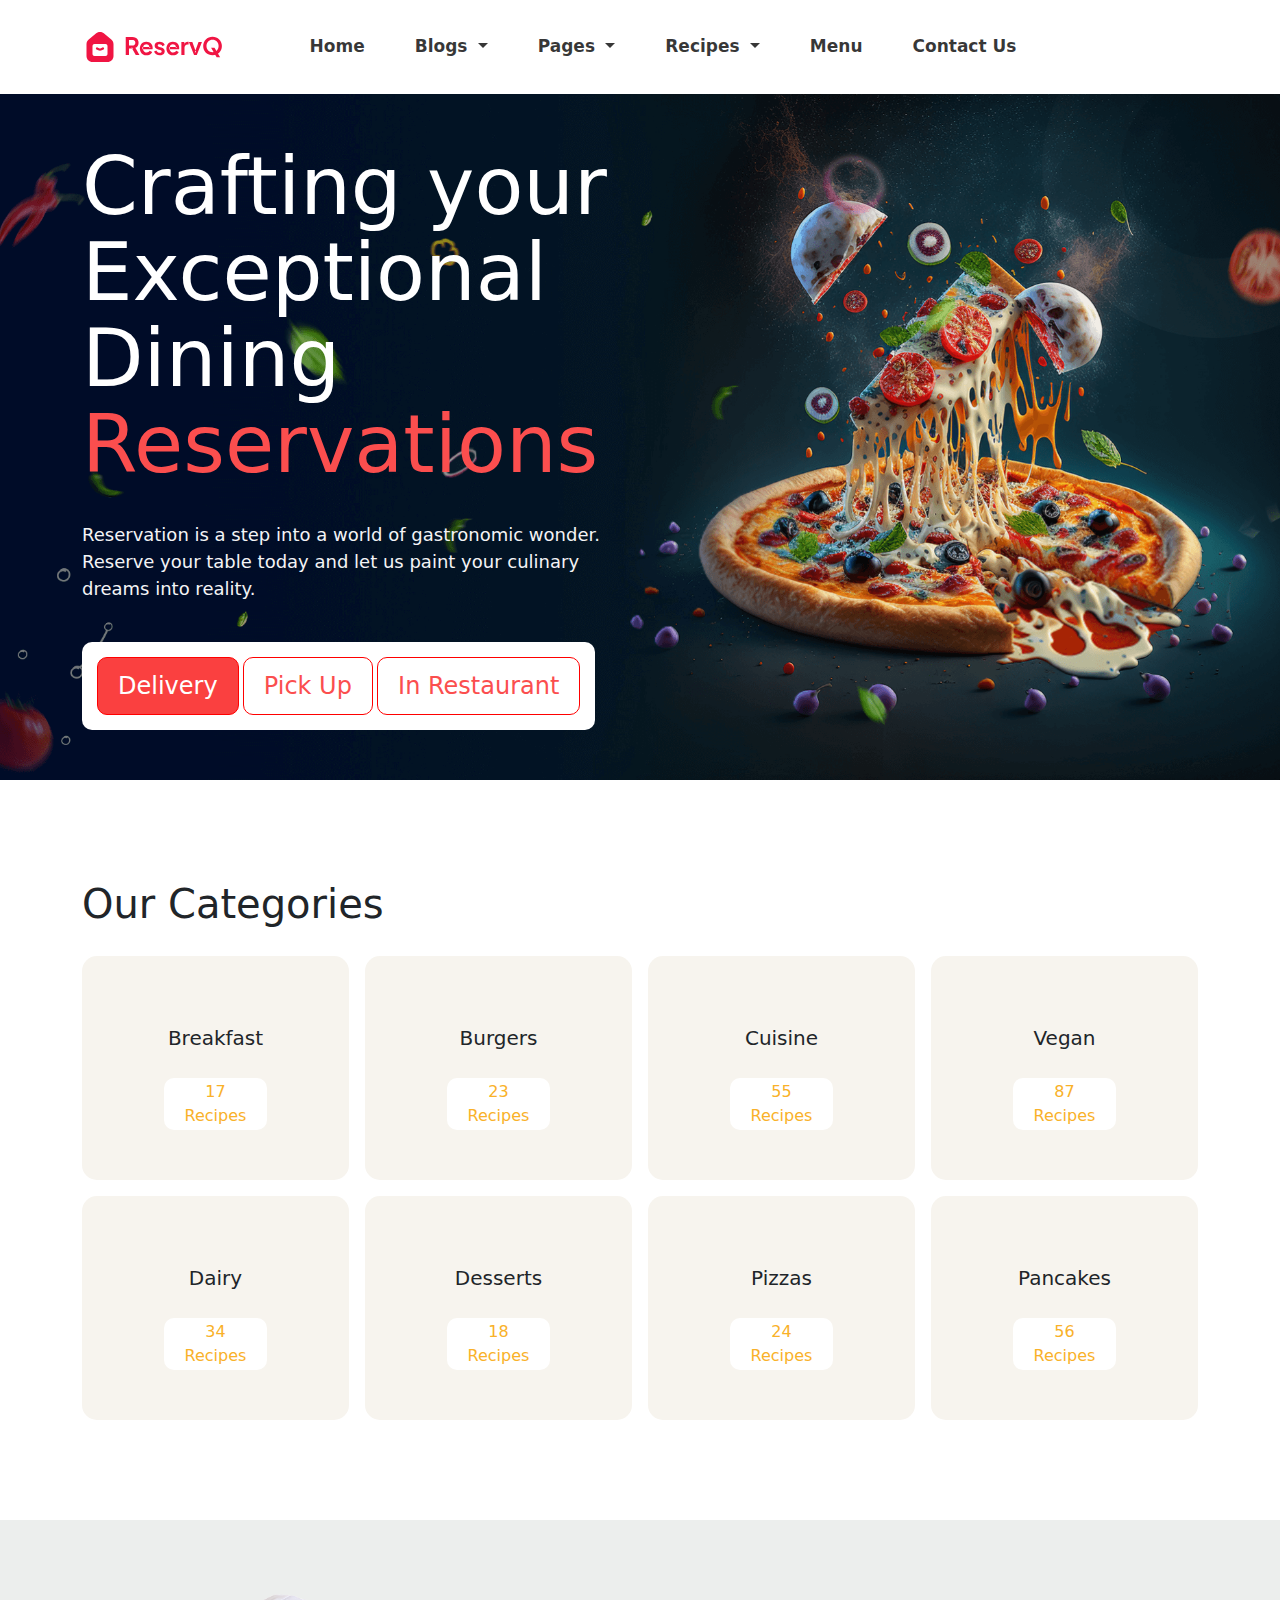
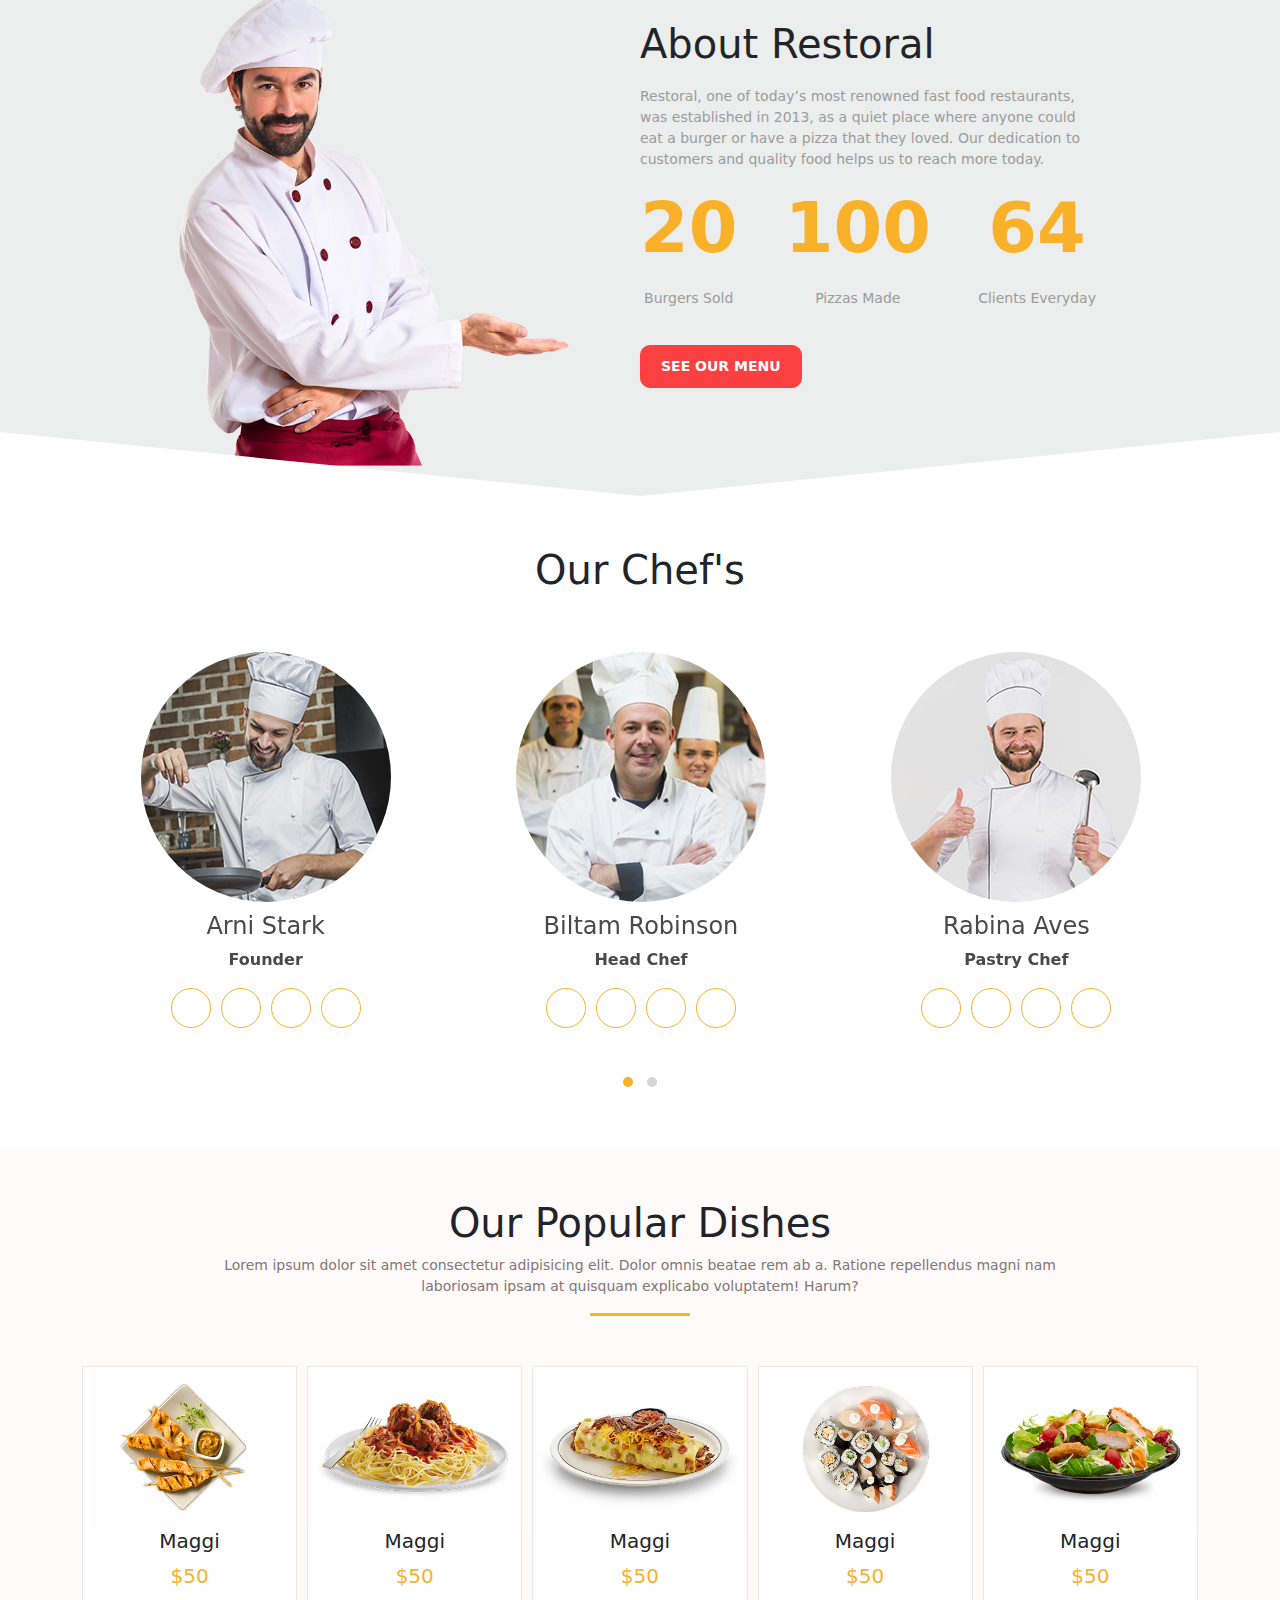
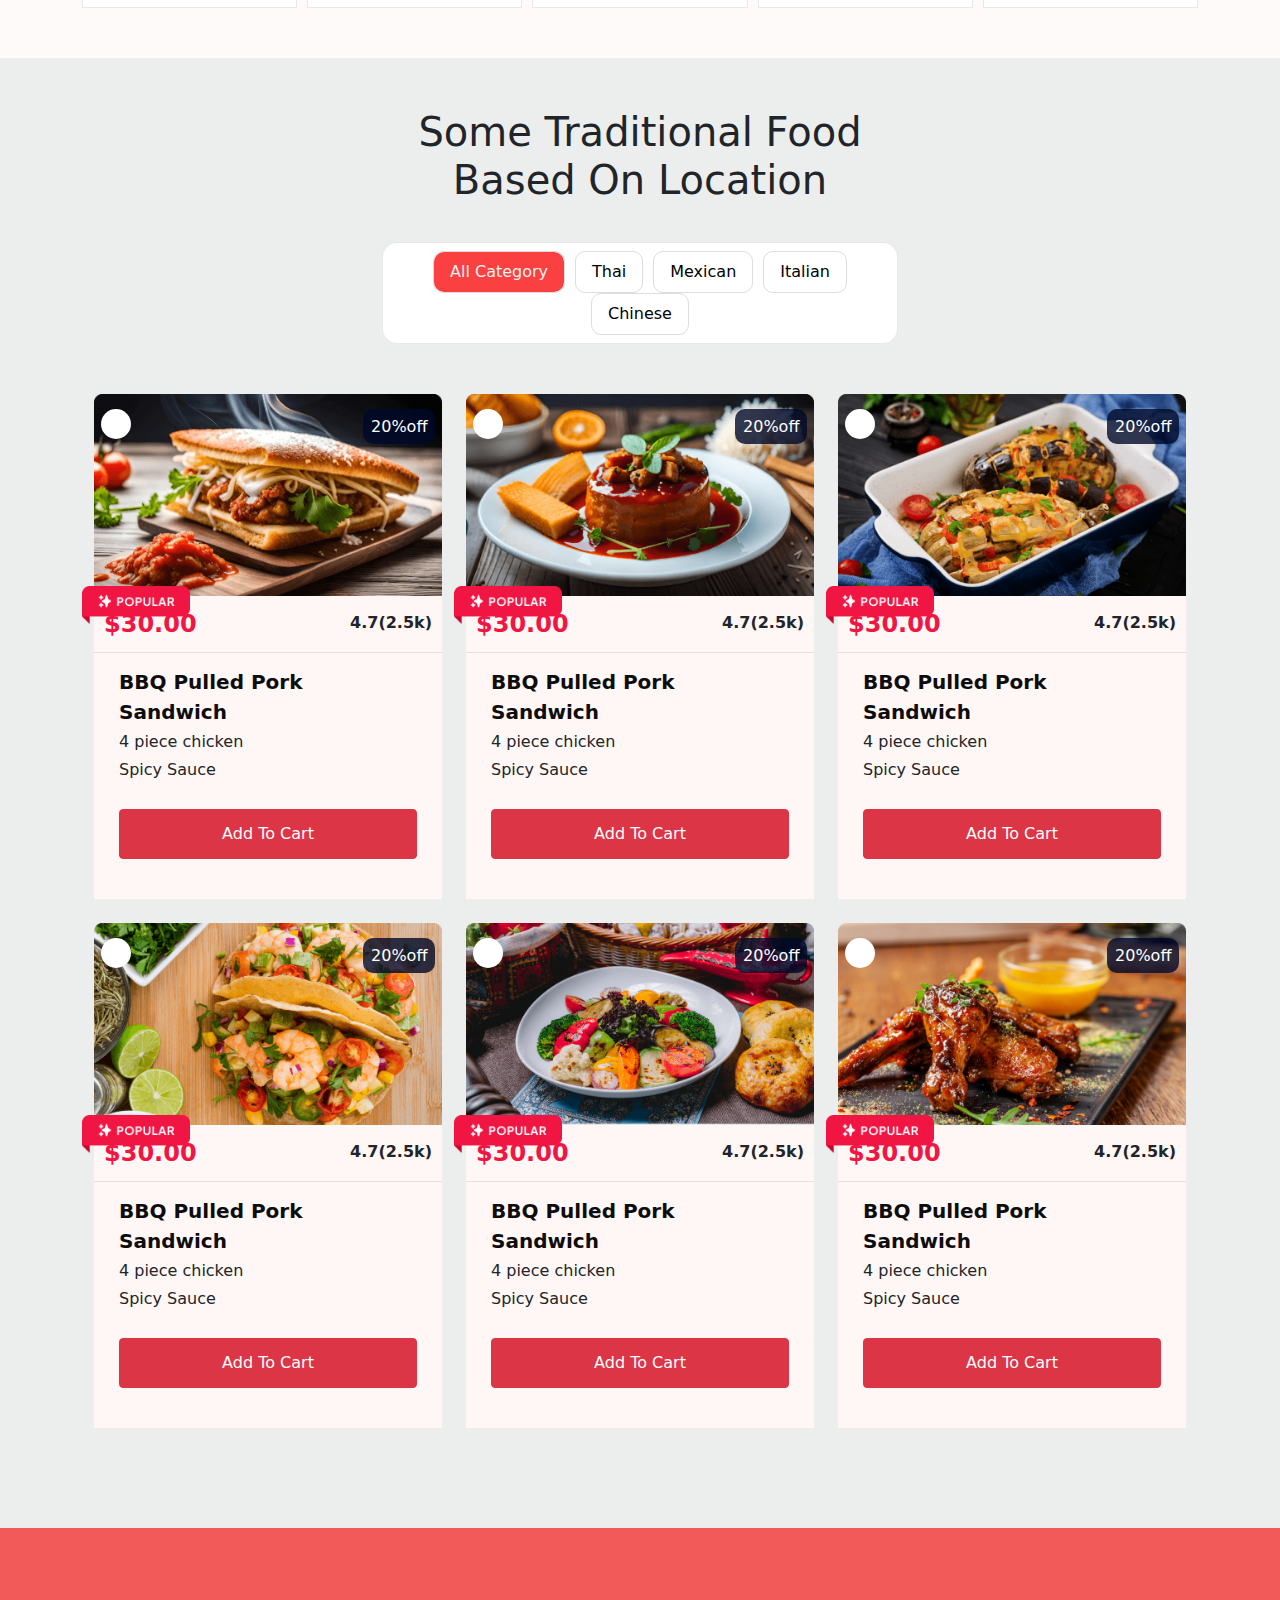
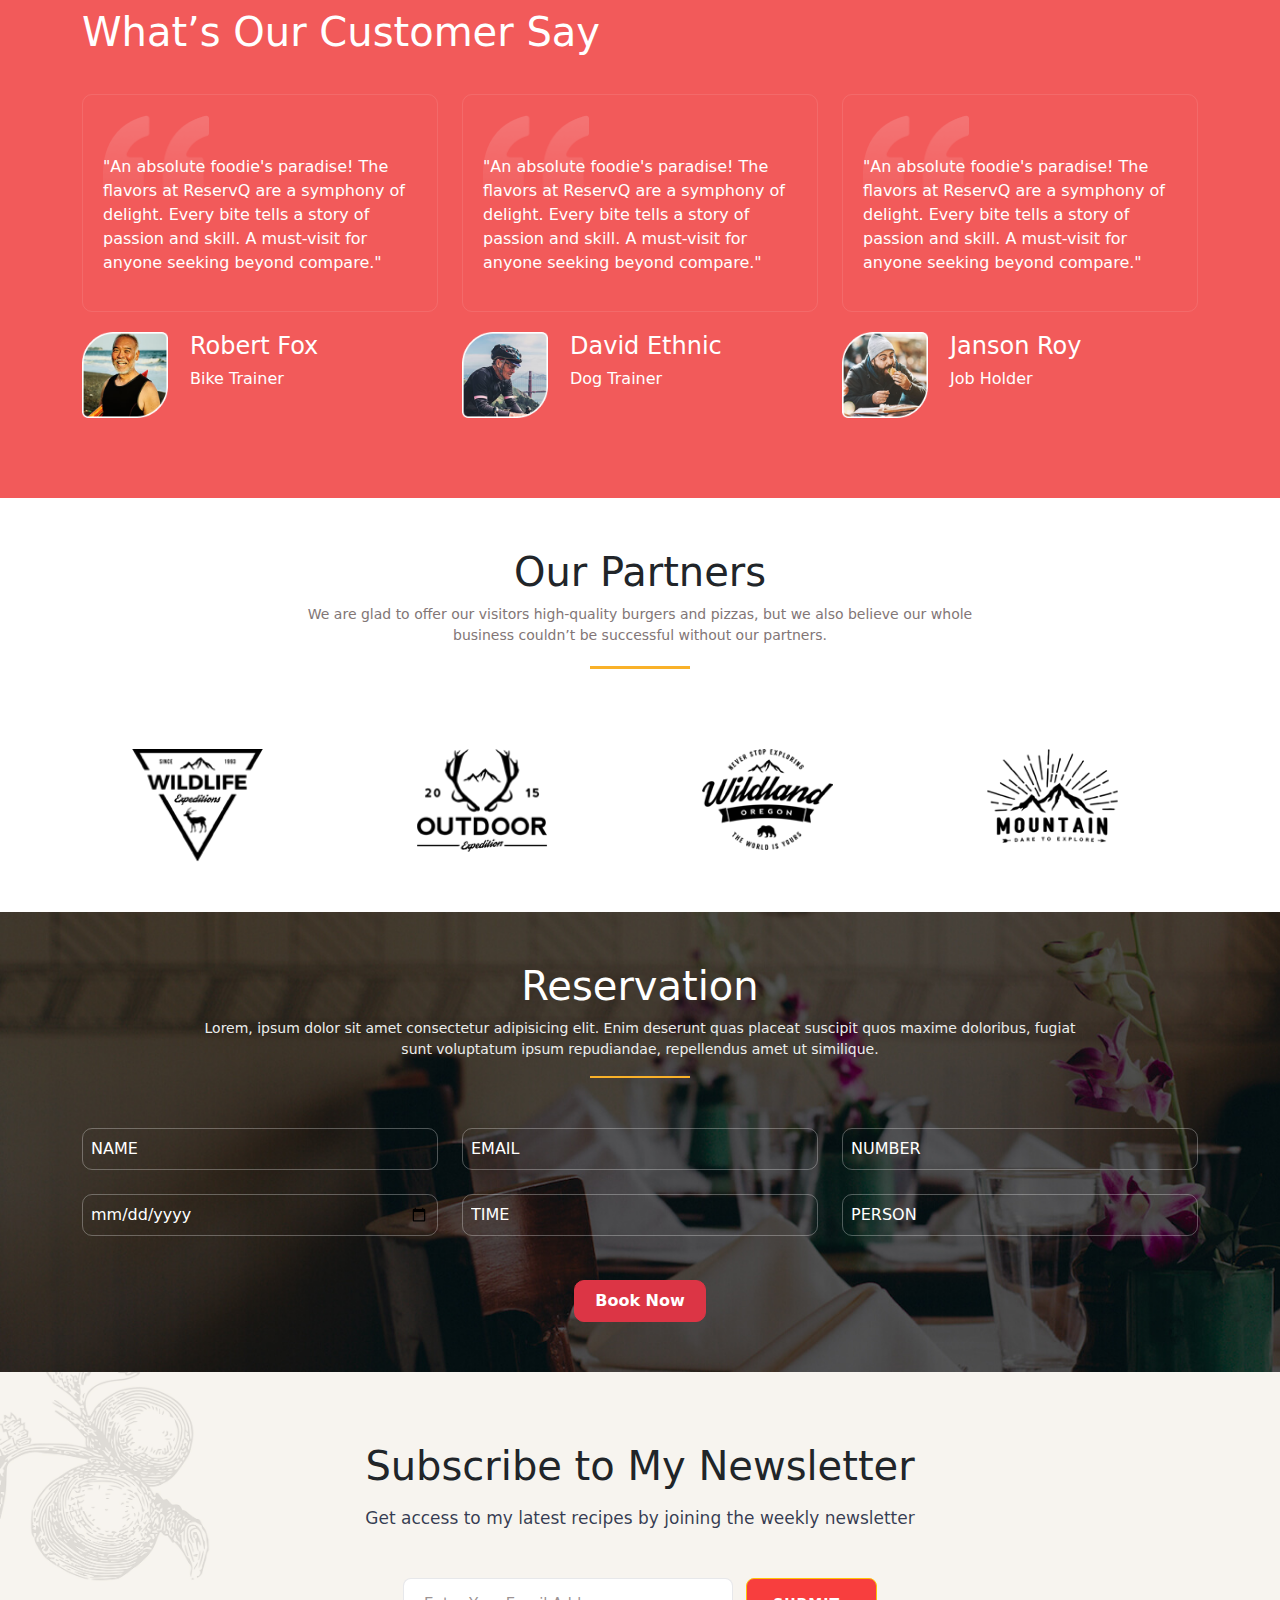
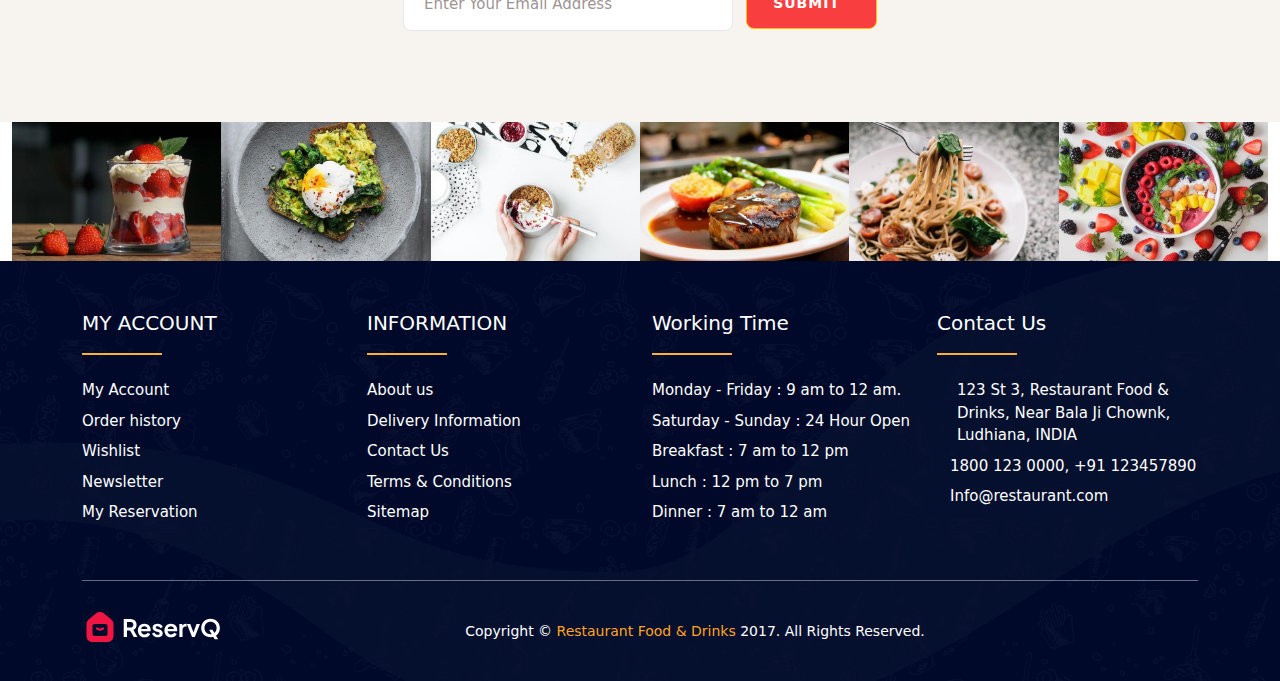
<file: index.html>
<!DOCTYPE html>
<html lang="en">

<head>
    <meta charset="UTF-8">
    <meta name="viewport" content="width=device-width, initial-scale=1.0">
    <title>Food</title>
    <link rel="stylesheet" href="/includes/css/bootstrap.min.css">
    <link rel="stylesheet" href="includes/css/owl.carousel.min.css">
    <link rel="stylesheet" href="/includes/css/owl.theme.green.min.css">
    <link rel="stylesheet" href="/includes/css/style.css">
    <link rel="stylesheet" href="/includes/css/media.css">
    <link rel="stylesheet" href="https://cdnjs.cloudflare.com/ajax/libs/font-awesome/6.6.0/css/all.min.css"
        integrity="sha512-Kc323vGBEqzTmouAECnVceyQqyqdsSiqLQISBL29aUW4U/M7pSPA/gEUZQqv1cwx4OnYxTxve5UMg5GT6L4JJg=="
        crossorigin="anonymous" referrerpolicy="no-referrer" />
    <link rel="stylesheet" href="https://cdn.jsdelivr.net/npm/bootstrap-icons@1.11.3/font/bootstrap-icons.min.css">
</head>

<body>
    <section class="header d-lg-block d-md-none d-none">
        <nav class="navbar navbar-expand-lg navbar-light">
            <div class="container">
                <a class="navbar-brand" href="#"><img src="/includes/images/footer-logo-svg.png"></a>
                <button class="navbar-toggler" type="button" data-bs-toggle="collapse"
                    data-bs-target="#navbarSupportedContent" aria-controls="navbarSupportedContent"
                    aria-expanded="false" aria-label="Toggle navigation">
                    <span class="navbar-toggler-icon"></span>
                </button>
                <div class="collapse navbar-collapse" id="navbarSupportedContent">
                    <ul class="navbar-nav ms-auto me-auto mb-2 mb-lg-0  navigation li">
                        <li class="nav-item hovred dropdown">
                            <a class="nav-link" href="/index.html" id="navbarDropdown" role="button" data-bs-toggle=""
                                aria-expanded="false">
                                Home
                            </a>
                          
                        </li>
                        <li class="nav-item hovred dropdown">
                            <a class="nav-link dropdown-toggle" href="#" id="navbarDropdown" role="button"
                                data-bs-toggle="dropdown" aria-expanded="false">
                                Blogs
                            </a>
                            <ul class="dropdown-menu" id="header-dropdown" aria-labelledby="navbarDropdown">
                                <li class="botred"><a class="dropdown-item" href="/Blog/blog.html">Blog</a></li>
                                <li class="botred bodlast"><a class="dropdown-item" href="/blog_detail/blog_detail.html">Blog
                                        Details</a></li>
                            </ul>
                        </li>

                        <li class="nav-item hovred dropdown">
                            <a class="nav-link dropdown-toggle" href="#" id="navbarDropdown" role="button"
                                data-bs-toggle="dropdown" aria-expanded="false">
                                Pages
                            </a>
                            <ul class="dropdown-menu" id="header-dropdown" aria-labelledby="navbarDropdown">
                                <li class="botred"><a class="dropdown-item" href="/about_us/about.html">About Us</a>
                                </li>
                                <li class="botred"><a class="dropdown-item" href="/contact_us/contact.html">Contact
                                        Us</a></li>
                                <li>
                                <li class="botred"><a class="dropdown-item" href="/gallery/gallery.html">Gallery</a>
                                </li>
                                <li class="botred"><a class="dropdown-item" href="/Blog/blog.html">Blog</a></li>
                                <li class="botred bodlast"><a class="dropdown-item" href="/blog_detail/blog_detail.html">Blog Details</a></li>
                            </ul>
                        </li>
                        <li class="nav-item hovred dropdown">
                            <a class="nav-link dropdown-toggle" href="#" id="navbarDropdown" role="button"
                                data-bs-toggle="dropdown" aria-expanded="false">
                                Recipes
                            </a>
                            <ul class="dropdown-menu head-menu" aria-labelledby="navbarDropdown">
                                <div class="row gy-4">
                                    <div class="col-lg-4">
                                        <li><a class="dropdown-item" href="#"><img
                                                    src="/includes/images/header-menu-food-01.png"></a></li>
                                    </div>
                                    <div class="col-lg-4">
                                        <li><a class="dropdown-item" href="#"><img
                                                    src="/includes/images/header-menu-food-02.png"></a></li>
                                    </div>
                                    <div class="col-lg-4">
                                        <li><a class="dropdown-item" href="#"><img
                                                    src="/includes/images/header-menu-food-03.png"></a></li>
                                    </div>
                                    <div class="col-lg-4">
                                        <li><a class="dropdown-item" href="#"><img
                                                    src="/includes/images/header-menu-food-04.png"></a></li>
                                    </div>
                                    <div class="col-lg-4">
                                        <li><a class="dropdown-item" href="#"><img
                                                    src="/includes/images/header-menu-food-05.png"></a></li>
                                    </div>
                                    <div class="col-lg-4">
                                        <li><a class="dropdown-item" href="#"><img
                                                    src="/includes/images/header-menu-food-06.png"></a></li>
                                    </div>
                                </div>
                            </ul>
                        </li>
                        <li class="nav-item hovred dropdown">
                            <a class="nav-link" href="menu/menu.html" id="navbarDropdown" role="button" data-bs-toggle=""
                                aria-expanded="false">
                               Menu
                            </a>
                          
                        </li>
                        <li class="nav-item hovred dropdown">
                            <a class="nav-link" href="/contact_us/contact.html" id="navbarDropdown" role="button" data-bs-toggle=""
                                aria-expanded="false">
                                Contact Us
                            </a>
                          
                        </li>
                    </ul>
                    <div class="icons">
                        <div class="h-icon">
                            <a href="#" id="cart"><i class="fa-solid fa-cart-shopping"></i></a>
                        </div>
                        <div class="h-icon">
                            <button type="button" class="btn" data-bs-toggle="modal" data-bs-target="#exampleModal">
                                <i class="fa-solid fa-magnifying-glass "></i>
                            </button>
                        </div>
                    </div>
                </div>
            </div>
            </div>
        </nav>
    </section>

    <!-- offcanvas start -->


    <section class="canvas d-lg-none d-md-block d-block">
        <div class="container">
            <div class="row">

                <div class="">
                    <div class="off-body">
                        <div class="of-photo">
                            <img src="/includes/images/footer-logo.svg">
                        </div>
                        <div class="off-canvas-left">
                            <a class="btn" data-bs-toggle="offcanvas" href="#offcanvasExample" role="button"
                                aria-controls="offcanvasExample">
                                <i class="fa-solid fa-bars"></i>
                            </a>
                        </div>
                    </div>
                </div>
            </div>

            <div class="offcanvas offcanvas-start" tabindex="-1" id="offcanvasExample"
                aria-labelledby="offcanvasExampleLabel">
                <div class="offcanvas-header">
                    <div class="of-photo">
                        <img src="/includes/images/footer-logo.svg">
                    </div>
                    <h5 class="offcanvas-title" id="offcanvasExampleLabel"></h5>
                    <button type="button" class="btn-close text-reset" data-bs-dismiss="offcanvas"
                        aria-label="Close"></button>
                </div>
                <div class="offcanvas-body">
                    <div class="search">
                        <input type="search" placeholder="search..">
                        <i class="fa-solid fa-magnifying-glass"></i>
                    </div>

                    <p id="offmenu">Menu</p>

                    <ul class="upmenu">
                        <li><i class="fa-solid fa-grip"></i><span>Home</span></li>
                        <li><i class="fa-solid fa-chart-simple"></i><span>Activity</span><span class="left">10</span>
                        </li>
                        <li><i class="fa-regular fa-square-check"></i><span>Pages</span></li>
                        <li><i class="fa-solid fa-user"></i><span>User Dashboard</span></li>
                        <li><i class="fa-solid fa-bell"></i><span>Notifications</span><span class="left2">25</span></li>

                        <hr>

                        <li><i class="fa-solid fa-gear"></i><span>Settings</span></li>
                        <li><i class="fa-solid fa-flag"></i><span>Report</span></li>
                        <li><i class="fa-solid fa-circle-exclamation"></i><span>Support</span></li>
                    </ul>

                    <div class="head">
                        <div class="head-left">
                            <div class="icon">
                                <img src="/includes/images/off-profile.png">
                            </div>
                            <div class="hl-cont">
                                <P id="hi">HI Yoshiki</P>
                                <p>let's grab your food</p>
                            </div>
                        </div>
                        <div class="head-right">
                            <i class="fa-regular fa-bell"></i>
                        </div>
                    </div>
                </div>

            </div>
        </div>

    </section>



    <section class="show" style="background-image: url(/includes/images/banner-bg-two.png);">
        <div class="container">
            <div class="content">
                <div class="big-cont">
                    <h1>Crafting your Exceptional Dining <span>Reservations</span></h1>

                    <p>Reservation is a step into a world of gastronomic wonder. Reserve your table today and let us
                        paint your culinary dreams into reality.</p>
                </div>
                <div class="menu  d-flex">
                    <div id="menu2" class="menu1 menuf">
                        <i class="fa-solid fa-truck"></i><span> Delivery</span>
                    </div>
                    <div class="menu1">
                        <i class="fa-solid fa-location-dot"></i><span> Pick Up</span>
                    </div>
                    <div class="menu1">
                        <i class="fa-solid fa-house-chimney"></i><span> In Restaurant</span>
                    </div>
                </div>
            </div>
        </div>
    </section>
    <section class="category">
        <div class="container">
            <h1>Our Categories</h1>
            <div class="row g-3">
                <div class="col-lg-3 col-md-6 col-6">
                    <div class="items">
                        <div class="main-item">
                            <i class="fa-solid fa-bread-slice"></i>
                            <h5>Breakfast</h5>
                            <span>17 Recipes</span>
                        </div>
                    </div>
                </div>
                <div class="col-lg-3 col-md-6 col-6">
                    <div class="items">
                        <div class="main-item">
                            <i class="fa-solid fa-burger"></i>
                            <h5>Burgers</h5>
                            <span>23 Recipes</span>
                        </div>
                    </div>
                </div>
                <div class="col-lg-3 col-md-6 col-6">
                    <div class="items">
                        <div class="main-item">
                            <i class="fa-solid fa-bowl-rice"></i>
                            <h5>Cuisine</h5>
                            <span>55 Recipes</span>
                        </div>
                    </div>
                </div>
                <div class="col-lg-3 col-md-6 col-6">
                    <div class="items">
                        <div class="main-item">
                            <i class="fa-solid fa-carrot"></i>
                            <h5>Vegan</h5>
                            <span>87 Recipes</span>
                        </div>
                    </div>
                </div>
                <div class="col-lg-3 col-md-6 col-6">
                    <div class="items">
                        <div class="main-item">
                            <i class="fa-solid fa-blender"></i>
                            <h5>Dairy</h5>
                            <span>34 Recipes</span>
                        </div>
                    </div>
                </div>
                <div class="col-lg-3 col-md-6 col-6">
                    <div class="items">
                        <div class="main-item">
                            <i class="fa-solid fa-ice-cream"></i>
                            <h5>Desserts</h5>
                            <span>18 Recipes</span>
                        </div>
                    </div>
                </div>
                <div class="col-lg-3 col-md-6 col-6">
                    <div class="items">
                        <div class="main-item">
                            <i class="fa-solid fa-pizza-slice"></i>
                            <h5>Pizzas</h5>
                            <span>24 Recipes</span>
                        </div>
                    </div>
                </div>
                <div class="col-lg-3 col-md-6 col-6">
                    <div class="items">
                        <div class="main-item">
                            <i class="fa-solid fa-cake-candles"></i>
                            <h5>Pancakes</h5>
                            <span>56 Recipes</span>
                        </div>
                    </div>
                </div>
            </div>
        </div>
    </section>
    <section class="about-us">
        <div class="container">
            <div class="about-content">
                <div class="row">
                    <div class="col-lg-6 col-md-6 d-lg-block d-md-block d-none">
                        <img src="/includes/images/about-1.png">
                    </div>
                    <div class="col-lg-6 col-md-6  about-item">
                        <h1>About Restoral</h1>
                        <P>Restoral, one of today’s most renowned fast food restaurants, was established in 2013, as a
                            quiet place where anyone could eat a burger or have a pizza that they loved. Our dedication
                            to customers and quality food helps us to reach more today.</P>
                        <div class="about-num d-flex">
                            <div class="num">
                                <h1>20</h1>
                                <p id="num-p">Burgers Sold</p>
                            </div>
                            <div class="num">
                                <h1>100</h1>
                                <p id="num-p">Pizzas Made </p>
                            </div>
                            <div class="num">
                                <h1>64</h1>
                                <p id="num-p">Clients Everyday</p>
                            </div>
                        </div>
                        <button class="btn btn-primary">SEE OUR MENU</button>
                    </div>
                </div>
            </div>
        </div>
    </section>
    <section class="chefs">
        <div class="container">
            <h1>Our Chef's</h1>
            <div class="owl-carousel owl-theme chef">
                <div class="item">
                    <div class="item-img">
                        <img src="/includes/images/team-small-1-250x250.jpg">
                    </div>
                    <h4>Arni Stark</h4>
                    <P>Founder</P>
                    <div class="item-icons">
                        <div class="ic"><i class="fa-brands fa-instagram "></i></div>
                        <div class="ic"><i class="fa-brands fa-facebook-f "></i></div>
                        <div class="ic"> <i class="fa-brands fa-twitter "></i></div>
                        <div class="ic"> <i class="fa-brands fa-google-plus-g "></i></div>
                    </div>
                </div>
                <div class="item">
                    <div class="item-img">
                        <img src="/includes/images/team-small-2-250x250.jpg">
                    </div>
                    <h4>Biltam Robinson</h4>
                    <P>Head Chef</P>
                    <div class="item-icons">
                        <div class="ic"><i class="fa-brands fa-instagram "></i></div>
                        <div class="ic"><i class="fa-brands fa-facebook-f "></i></div>
                        <div class="ic"> <i class="fa-brands fa-twitter "></i></div>
                        <div class="ic"> <i class="fa-brands fa-google-plus-g "></i></div>
                    </div>
                </div>
                <div class="item">
                    <div class="item-img">
                        <img src="/includes/images/team-small-3-250x250.jpg">
                    </div>
                    <h4>Rabina Aves</h4>
                    <P>Pastry Chef</P>
                    <div class="item-icons">
                        <div class="ic"><i class="fa-brands fa-instagram "></i></div>
                        <div class="ic"><i class="fa-brands fa-facebook-f "></i></div>
                        <div class="ic"> <i class="fa-brands fa-twitter "></i></div>
                        <div class="ic"> <i class="fa-brands fa-google-plus-g "></i></div>
                    </div>
                </div>
                <div class="item">
                    <div class="item-img">
                        <img src="/includes/images/team-small-4-250x250.jpg">
                    </div>
                    <h4>Peter Amberson</h4>
                    <P>Assisitant Chef</P>
                    <div class="item-icons">
                        <div class="ic"><i class="fa-brands fa-instagram "></i></div>
                        <div class="ic"><i class="fa-brands fa-facebook-f "></i></div>
                        <div class="ic"> <i class="fa-brands fa-twitter "></i></div>
                        <div class="ic"> <i class="fa-brands fa-google-plus-g "></i></div>
                    </div>
                </div>
                <div class="item">
                    <div class="item-img">
                        <img src="/includes/images/team-small-5-250x250.jpg">
                    </div>
                    <h4>Samanthaa Clark</h4>
                    <P>Administrator</P>
                    <div class="item-icons">
                        <div class="ic"><i class="fa-brands fa-instagram "></i></div>
                        <div class="ic"><i class="fa-brands fa-facebook-f "></i></div>
                        <div class="ic"> <i class="fa-brands fa-twitter "></i></div>
                        <div class="ic"> <i class="fa-brands fa-google-plus-g "></i></div>
                    </div>
                </div>
                <div class="item">
                    <div class="item-img">
                        <img src="/includes/images/team-small-6-250x250.jpg">
                    </div>
                    <h4>Ryan Ricks</h4>
                    <P>Sous Chef</P>
                    <div class="item-icons">
                        <div class="ic"><i class="fa-brands fa-instagram "></i></div>
                        <div class="ic"><i class="fa-brands fa-facebook-f "></i></div>
                        <div class="ic"> <i class="fa-brands fa-twitter "></i></div>
                        <div class="ic"> <i class="fa-brands fa-google-plus-g "></i></div>
                    </div>
                </div>
            </div>
        </div>
    </section>

    <section class="dishes">
        <div class="container">
            <div class="dish-head">
                <h1>Our Popular Dishes</h1>
                <div class="dish-p">
                    <p>Lorem ipsum dolor sit amet consectetur adipisicing elit. Dolor omnis beatae rem ab a. Ratione
                        repellendus magni nam laboriosam ipsam at quisquam explicabo voluptatem! Harum?</p>
                </div>
                <div class="yellow"></div>
            </div>
            <div class="owl-carousel owl-theme dish">
                <div class="item">
                    <img src="/includes/images/01.jpg">
                    <h5>Maggi</h5>
                    <p>$50</p>
                </div>
                <div class="item">
                    <img src="/includes/images/03.jpg">
                    <h5>Maggi</h5>
                    <p>$50</p>
                </div>
                <div class="item">
                    <img src="/includes/images/04.jpg">
                    <h5>Maggi</h5>
                    <p>$50</p>
                </div>
                <div class="item">
                    <img src="/includes/images/05.jpg">
                    <h5>Maggi</h5>
                    <p>$50</p>
                </div>
                <div class="item">
                    <img src="/includes/images/02.jpg">
                    <h5>Maggi</h5>
                    <p>$50</p>
                </div>
                <div class="item">
                    <img src="/includes/images/04.jpg">
                    <h5>Maggi</h5>
                    <p>$50</p>
                </div>
                <div class="item">
                    <img src="/includes/images/01.jpg">
                    <h5>Maggi</h5>
                    <p>$50</p>
                </div>
                <div class="item">
                    <img src="/includes/images/02.jpg">
                    <h5>Maggi</h5>
                    <p>$50</p>
                </div>
                <div class="item">
                    <img src="/includes/images/03.jpg">
                    <h5>Maggi</h5>
                    <p>$50</p>
                </div>
                <div class="item">
                    <img src="/includes/images/05.jpg">
                    <h5>Maggi</h5>
                    <p>$50</p>
                </div>
            </div>
        </div>
    </section>
    <section class="food" id="menuu">
        <div class="container">
            <div class="food-head">
                <div class="food-h">
                    <h1>Some Traditional Food Based On Location</h1>
                </div>
            </div>






            <!-- Nav pills -->
            <ul class="nav nav-pills justify-content-center" role="tablist">
                <li class="nav-item">
                    <a class="nav-link active" data-bs-toggle="pill" href="#home">All Category</a>
                </li>
                <li class="nav-item">
                    <a class="nav-link" data-bs-toggle="pill" href="#thai">Thai</a>
                </li>
                <li class="nav-item">
                    <a class="nav-link" data-bs-toggle="pill" href="#mexican">Mexican</a>
                </li>
                <li class="nav-item">
                    <a class="nav-link" data-bs-toggle="pill" href="#italian">Italian</a>
                </li>
                <li class="nav-item">
                    <a class="nav-link" data-bs-toggle="pill" href="#chinese">Chinese</a>
                </li>
            </ul>


            <!-- Tab panes -->
            <div class="tab-content">
                <div id="home" class="container tab-pane active">
                    <div class="row g-4">
                        <div class="col-lg-4 col-md-6 food-menu">
                            <div class="food-img">
                                <img src="/includes/images/traditional-2.png">
                                <img class="popular" src="/includes/images/populer.png">
                                <span>
                                    <h5>20%off</h5>
                                </span>
                                <div class="heart">
                                    <i class="fa-regular fa-heart fa-sm" style="color: #fd4949;"></i>
                                </div>
                            </div>
                            <div class="food-price">
                                <p class="pr">$30.00</p>
                                <P class="pl"><i class="fa-solid fa-star fa-lg" style="color: #FFD43B;"></i>4.7(2.5k)
                                </P>
                            </div>
                            <div class="food-bottom">
                                <a>BBQ Pulled Pork Sandwich</a>
                                <p><i class="fa-regular fa-circle-check fa-sm" style="color: #f25058;"></i> 4 piece
                                    chicken</p>
                                <p><i class="fa-regular fa-circle-check fa-sm" style="color: #f25058;"></i> Spicy
                                    Sauce</p>
                                <button class="btn btn-danger"><i class="fa-solid fa-cart-plus"></i> Add To
                                    Cart</button>
                            </div>
                        </div>





                        <div class="col-lg-4  col-md-6 food-menu">
                            <div class="food-img">
                                <img src="/includes/images/traditional-3.png">
                                <img class="popular" src="/includes/images/populer.png">
                                <span>
                                    <h5>20%off</h5>
                                </span>
                                <div class="heart">
                                    <i class="fa-regular fa-heart fa-sm" style="color: #fd4949;"></i>
                                </div>
                            </div>
                            <div class="food-price">
                                <p class="pr">$30.00</p>
                                <P class="pl"><i class="fa-solid fa-star fa-lg" style="color: #FFD43B;"></i>4.7(2.5k)
                                </P>
                            </div>
                            <div class="food-bottom">
                                <a>BBQ Pulled Pork Sandwich</a>
                                <p><i class="fa-regular fa-circle-check fa-sm" style="color: #f25058;"></i> 4
                                    piece chicken</p>
                                <p><i class="fa-regular fa-circle-check fa-sm" style="color: #f25058;"></i>
                                    Spicy Sauce</p>
                                <button class="btn btn-danger"><i class="fa-solid fa-cart-plus"></i> Add To
                                    Cart</button>
                            </div>
                        </div>






                        <div class="col-lg-4  col-md-6 food-menu">
                            <div class="food-img">
                                <img src="/includes/images/traditional-4.png">
                                <img class="popular" src="/includes/images/populer.png">
                                <span>
                                    <h5>20%off</h5>
                                </span>
                                <div class="heart">
                                    <i class="fa-regular fa-heart fa-sm" style="color: #fd4949;"></i>
                                </div>
                            </div>
                            <div class="food-price">
                                <p class="pr">$30.00</p>
                                <P class="pl"><i class="fa-solid fa-star fa-lg" style="color: #FFD43B;"></i>4.7(2.5k)
                                </P>
                            </div>
                            <div class="food-bottom">
                                <a>BBQ Pulled Pork Sandwich</a>
                                <p><i class="fa-regular fa-circle-check fa-sm" style="color: #f25058;"></i> 4
                                    piece chicken</p>
                                <p><i class="fa-regular fa-circle-check fa-sm" style="color: #f25058;"></i>
                                    Spicy Sauce</p>
                                <button class="btn btn-danger"><i class="fa-solid fa-cart-plus"></i> Add To
                                    Cart</button>
                            </div>
                        </div>






                        <div class="col-lg-4  col-md-6 food-menu">
                            <div class="food-img">
                                <img src="/includes/images/traditional-5.png">
                                <img class="popular" src="/includes/images/populer.png">
                                <span>
                                    <h5>20%off</h5>
                                </span>
                                <div class="heart">
                                    <i class="fa-regular fa-heart fa-sm" style="color: #fd4949;"></i>
                                </div>
                            </div>
                            <div class="food-price">
                                <p class="pr">$30.00</p>
                                <P class="pl"><i class="fa-solid fa-star fa-lg" style="color: #FFD43B;"></i>4.7(2.5k)
                                </P>
                            </div>
                            <div class="food-bottom">
                                <a>BBQ Pulled Pork Sandwich</a>
                                <p><i class="fa-regular fa-circle-check fa-sm" style="color: #f25058;"></i> 4
                                    piece chicken</p>
                                <p><i class="fa-regular fa-circle-check fa-sm" style="color: #f25058;"></i>
                                    Spicy Sauce</p>
                                <button class="btn btn-danger"><i class="fa-solid fa-cart-plus"></i> Add To
                                    Cart</button>
                            </div>
                        </div>






                        <div class="col-lg-4  col-md-6 food-menu">
                            <div class="food-img">
                                <img src="/includes/images/traditional-6.png">
                                <img class="popular" src="/includes/images/populer.png">
                                <span>
                                    <h5>20%off</h5>
                                </span>
                                <div class="heart">
                                    <i class="fa-regular fa-heart fa-sm" style="color: #fd4949;"></i>
                                </div>
                            </div>
                            <div class="food-price">
                                <p class="pr">$30.00</p>
                                <P class="pl"><i class="fa-solid fa-star fa-lg" style="color: #FFD43B;"></i>4.7(2.5k)
                                </P>
                            </div>
                            <div class="food-bottom">
                                <a>BBQ Pulled Pork Sandwich</a>
                                <p><i class="fa-regular fa-circle-check fa-sm" style="color: #f25058;"></i> 4
                                    piece chicken</p>
                                <p><i class="fa-regular fa-circle-check fa-sm" style="color: #f25058;"></i>
                                    Spicy Sauce</p>
                                <button class="btn btn-danger"><i class="fa-solid fa-cart-plus"></i> Add To
                                    Cart</button>
                            </div>
                        </div>






                        <div class="col-lg-4  col-md-6 food-menu">
                            <div class="food-img">
                                <img src="/includes/images/featured-1.png">
                                <img class="popular" src="/includes/images/populer.png">
                                <span>
                                    <h5>20%off</h5>
                                </span>
                                <div class="heart">
                                    <i class="fa-regular fa-heart fa-sm" style="color: #fd4949;"></i>
                                </div>
                            </div>
                            <div class="food-price">
                                <p class="pr">$30.00</p>
                                <P class="pl"><i class="fa-solid fa-star fa-lg" style="color: #FFD43B;"></i>4.7(2.5k)
                                </P>
                            </div>
                            <div class="food-bottom">
                                <a>BBQ Pulled Pork Sandwich</a>
                                <p><i class="fa-regular fa-circle-check fa-sm" style="color: #f25058;"></i> 4
                                    piece chicken</p>
                                <p><i class="fa-regular fa-circle-check fa-sm" style="color: #f25058;"></i>
                                    Spicy Sauce</p>
                                <button class="btn btn-danger"><i class="fa-solid fa-cart-plus"></i> Add To
                                    Cart</button>
                            </div>
                        </div>
                    </div>
                </div>

                <div id="thai" class="container tab-pane fade">

                    <div class="row g-4">
                        <div class="col-lg-4   col-md-6 food-menu">
                            <div class="food-img">
                                <img src="/includes/images/traditional-2.png">
                                <img class="popular" src="/includes/images/populer.png">
                                <span>
                                    <h5>20%off</h5>
                                </span>
                                <div class="heart">
                                    <i class="fa-regular fa-heart fa-sm" style="color: #fd4949;"></i>
                                </div>
                            </div>
                            <div class="food-price">
                                <p class="pr">$30.00</p>
                                <P class="pl"><i class="fa-solid fa-star fa-lg" style="color: #FFD43B;"></i>4.7(2.5k)
                                </P>
                            </div>
                            <div class="food-bottom">
                                <a>BBQ Pulled Pork Sandwich</a>
                                <p><i class="fa-regular fa-circle-check fa-sm" style="color: #f25058;"></i>
                                    4 piece chicken</p>
                                <p><i class="fa-regular fa-circle-check fa-sm" style="color: #f25058;"></i>
                                    Spicy Sauce</p>
                                <button class="btn btn-danger"><i class="fa-solid fa-cart-plus"></i> Add To
                                    Cart</button>
                            </div>
                        </div>
                        <div class="col-lg-4  col-md-6 food-menu">
                            <div class="food-img">
                                <img src="/includes/images/traditional-5.png">
                                <img class="popular" src="/includes/images/populer.png">
                                <span>
                                    <h5>20%off</h5>
                                </span>
                                <div class="heart">
                                    <i class="fa-regular fa-heart fa-sm" style="color: #fd4949;"></i>
                                </div>
                            </div>
                            <div class="food-price">
                                <p class="pr">$30.00</p>
                                <P class="pl"><i class="fa-solid fa-star fa-lg" style="color: #FFD43B;"></i>4.7(2.5k)
                                </P>
                            </div>
                            <div class="food-bottom">
                                <a>BBQ Pulled Pork Sandwich</a>
                                <p><i class="fa-regular fa-circle-check fa-sm" style="color: #f25058;"></i>
                                    4 piece chicken</p>
                                <p><i class="fa-regular fa-circle-check fa-sm" style="color: #f25058;"></i>
                                    Spicy Sauce</p>
                                <button class="btn btn-danger"><i class="fa-solid fa-cart-plus"></i> Add To
                                    Cart</button>
                            </div>
                        </div>
                        <div class="col-lg-4  col-md-6 food-menu">
                            <div class="food-img">
                                <img src="/includes/images/traditional-6.png">
                                <img class="popular" src="/includes/images/populer.png">
                                <span>
                                    <h5>20%off</h5>
                                </span>
                                <div class="heart">
                                    <i class="fa-regular fa-heart fa-sm" style="color: #fd4949;"></i>
                                </div>
                            </div>
                            <div class="food-price">
                                <p class="pr">$30.00</p>
                                <P class="pl"><i class="fa-solid fa-star fa-lg" style="color: #FFD43B;"></i>4.7(2.5k)
                                </P>
                            </div>
                            <div class="food-bottom">
                                <a>BBQ Pulled Pork Sandwich</a>
                                <p><i class="fa-regular fa-circle-check fa-sm" style="color: #f25058;"></i>
                                    4 piece chicken</p>
                                <p><i class="fa-regular fa-circle-check fa-sm" style="color: #f25058;"></i>
                                    Spicy Sauce</p>
                                <button class="btn btn-danger"><i class="fa-solid fa-cart-plus"></i> Add To
                                    Cart</button>
                            </div>
                        </div>
                    </div>
                </div>






                <div id="mexican" class="container tab-pane fade">

                    <div class="row g-4">
                        <div class="col-lg-4  col-md-6 food-menu">
                            <div class="food-img">
                                <img src="/includes/images/traditional-3.png">
                                <img class="popular" src="/includes/images/populer.png">
                                <span>
                                    <h5>20%off</h5>
                                </span>
                                <div class="heart">
                                    <i class="fa-regular fa-heart fa-sm" style="color: #fd4949;"></i>
                                </div>
                            </div>
                            <div class="food-price">
                                <p class="pr">$30.00</p>
                                <P class="pl"><i class="fa-solid fa-star fa-lg" style="color: #FFD43B;"></i>4.7(2.5k)
                                </P>
                            </div>
                            <div class="food-bottom">
                                <a>BBQ Pulled Pork Sandwich</a>
                                <p><i class="fa-regular fa-circle-check fa-sm" style="color: #f25058;"></i>
                                    4 piece chicken</p>
                                <p><i class="fa-regular fa-circle-check fa-sm" style="color: #f25058;"></i>
                                    Spicy Sauce</p>
                                <button class="btn btn-danger"><i class="fa-solid fa-cart-plus"></i> Add To
                                    Cart</button>
                            </div>
                        </div>
                        <div class="col-lg-4  col-md-6 food-menu">
                            <div class="food-img">
                                <img src="/includes/images/traditional-4.png">
                                <img class="popular" src="/includes/images/populer.png">
                                <span>
                                    <h5>20%off</h5>
                                </span>
                                <div class="heart">
                                    <i class="fa-regular fa-heart fa-sm" style="color: #fd4949;"></i>
                                </div>
                            </div>
                            <div class="food-price">
                                <p class="pr">$30.00</p>
                                <P class="pl"><i class="fa-solid fa-star fa-lg" style="color: #FFD43B;"></i>4.7(2.5k)
                                </P>
                            </div>
                            <div class="food-bottom">
                                <a>BBQ Pulled Pork Sandwich</a>
                                <p><i class="fa-regular fa-circle-check fa-sm" style="color: #f25058;"></i>
                                    4 piece chicken</p>
                                <p><i class="fa-regular fa-circle-check fa-sm" style="color: #f25058;"></i>
                                    Spicy Sauce</p>
                                <button class="btn btn-danger"><i class="fa-solid fa-cart-plus"></i> Add To
                                    Cart</button>
                            </div>
                        </div>
                        <div class="col-lg-4  col-md-6 food-menu">
                            <div class="food-img">
                                <img src="/includes/images/traditional-5.png">
                                <img class="popular" src="/includes/images/populer.png">
                                <span>
                                    <h5>20%off</h5>
                                </span>
                                <div class="heart">
                                    <i class="fa-regular fa-heart fa-sm" style="color: #fd4949;"></i>
                                </div>
                            </div>
                            <div class="food-price">
                                <p class="pr">$30.00</p>
                                <P class="pl"><i class="fa-solid fa-star fa-lg" style="color: #FFD43B;"></i>4.7(2.5k)
                                </P>
                            </div>
                            <div class="food-bottom">
                                <a>BBQ Pulled Pork Sandwich</a>
                                <p><i class="fa-regular fa-circle-check fa-sm" style="color: #f25058;"></i>
                                    4 piece chicken</p>
                                <p><i class="fa-regular fa-circle-check fa-sm" style="color: #f25058;"></i>
                                    Spicy Sauce</p>
                                <button class="btn btn-danger"><i class="fa-solid fa-cart-plus"></i> Add To
                                    Cart</button>
                            </div>
                        </div>
                        <div class="col-lg-4  col-md-6 food-menu">
                            <div class="food-img">
                                <img src="/includes/images/traditional-2.png">
                                <img class="popular" src="/includes/images/populer.png">
                                <span>
                                    <h5>20%off</h5>
                                </span>
                                <div class="heart">
                                    <i class="fa-regular fa-heart fa-sm" style="color: #fd4949;"></i>
                                </div>
                            </div>
                            <div class="food-price">
                                <p class="pr">$30.00</p>
                                <P class="pl"><i class="fa-solid fa-star fa-lg" style="color: #FFD43B;"></i>4.7(2.5k)
                                </P>
                            </div>
                            <div class="food-bottom">
                                <a>BBQ Pulled Pork Sandwich</a>
                                <p><i class="fa-regular fa-circle-check fa-sm" style="color: #f25058;"></i>
                                    4 piece chicken</p>
                                <p><i class="fa-regular fa-circle-check fa-sm" style="color: #f25058;"></i>
                                    Spicy Sauce</p>
                                <button class="btn btn-danger"><i class="fa-solid fa-cart-plus"></i> Add To
                                    Cart</button>
                            </div>
                        </div>
                        <div class="col-lg-4  col-md-6 food-menu">
                            <div class="food-img">
                                <img src="/includes/images/featured-1.png">
                                <img class="popular" src="/includes/images/populer.png">
                                <span>
                                    <h5>20%off</h5>
                                </span>
                                <div class="heart">
                                    <i class="fa-regular fa-heart fa-sm" style="color: #fd4949;"></i>
                                </div>
                            </div>
                            <div class="food-price">
                                <p class="pr">$30.00</p>
                                <P class="pl"><i class="fa-solid fa-star fa-lg" style="color: #FFD43B;"></i>4.7(2.5k)
                                </P>
                            </div>
                            <div class="food-bottom">
                                <a>BBQ Pulled Pork Sandwich</a>
                                <p><i class="fa-regular fa-circle-check fa-sm" style="color: #f25058;"></i>
                                    4 piece chicken</p>
                                <p><i class="fa-regular fa-circle-check fa-sm" style="color: #f25058;"></i>
                                    Spicy Sauce</p>
                                <button class="btn btn-danger"><i class="fa-solid fa-cart-plus"></i> Add To
                                    Cart</button>
                            </div>
                        </div>
                        <div class="col-lg-4  col-md-6 food-menu">
                            <div class="food-img">
                                <img src="/includes/images/traditional-6.png">
                                <img class="popular" src="/includes/images/populer.png">
                                <span>
                                    <h5>20%off</h5>
                                </span>
                                <div class="heart">
                                    <i class="fa-regular fa-heart fa-sm" style="color: #fd4949;"></i>
                                </div>
                            </div>
                            <div class="food-price">
                                <p class="pr">$30.00</p>
                                <P class="pl"><i class="fa-solid fa-star fa-lg" style="color: #FFD43B;"></i>4.7(2.5k)
                                </P>
                            </div>
                            <div class="food-bottom">
                                <a>BBQ Pulled Pork Sandwich</a>
                                <p><i class="fa-regular fa-circle-check fa-sm" style="color: #f25058;"></i>
                                    4 piece chicken</p>
                                <p><i class="fa-regular fa-circle-check fa-sm" style="color: #f25058;"></i>
                                    Spicy Sauce</p>
                                <button class="btn btn-danger"><i class="fa-solid fa-cart-plus"></i> Add To
                                    Cart</button>
                            </div>
                        </div>
                    </div>
                </div>

                <!-- italian start -->

                <div id="italian" class="container tab-pane fade">

                    <div class="row g-4">
                        <div class="col-lg-4  col-md-6 food-menu">
                            <div class="food-img">
                                <img src="/includes/images/traditional-3.png">
                                <img class="popular" src="/includes/images/populer.png">
                                <span>
                                    <h5>20%off</h5>
                                </span>
                                <div class="heart">
                                    <i class="fa-regular fa-heart fa-sm" style="color: #fd4949;"></i>
                                </div>
                            </div>
                            <div class="food-price">
                                <p class="pr">$30.00</p>
                                <P class="pl"><i class="fa-solid fa-star fa-lg" style="color: #FFD43B;"></i>4.7(2.5k)
                                </P>
                            </div>
                            <div class="food-bottom">
                                <a>BBQ Pulled Pork Sandwich</a>
                                <p><i class="fa-regular fa-circle-check fa-sm" style="color: #f25058;"></i>
                                    4 piece chicken</p>
                                <p><i class="fa-regular fa-circle-check fa-sm" style="color: #f25058;"></i>
                                    Spicy Sauce</p>
                                <button class="btn btn-danger"><i class="fa-solid fa-cart-plus"></i> Add To
                                    Cart</button>
                            </div>
                        </div>
                        <div class="col-lg-4   col-md-6 food-menu">
                            <div class="food-img">
                                <img class="main-img" src="/includes/images/traditional-4.png">
                                <img class="popular" src="/includes/images/populer.png">
                                <span>
                                    <h5>20%off</h5>
                                </span>
                                <div class="heart">
                                    <i class="fa-regular fa-heart fa-sm" style="color: #fd4949;"></i>
                                </div>
                            </div>
                            <div class="food-price">
                                <p class="pr">$30.00</p>
                                <P class="pl"><i class="fa-solid fa-star fa-lg" style="color: #FFD43B;"></i>4.7(2.5k)
                                </P>
                            </div>
                            <div class="food-bottom">
                                <a>BBQ Pulled Pork Sandwich</a>
                                <p><i class="fa-regular fa-circle-check fa-sm" style="color: #f25058;"></i>
                                    4 piece chicken</p>
                                <p><i class="fa-regular fa-circle-check fa-sm" style="color: #f25058;"></i>
                                    Spicy Sauce</p>
                                <button class="btn btn-danger"><i class="fa-solid fa-cart-plus"></i> Add To
                                    Cart</button>
                            </div>
                        </div>


                        <div class="col-lg-4  col-md-6 food-menu">
                            <div class="food-img">
                                <img src="/includes/images/traditional-6.png">
                                <img class="popular" src="/includes/images/populer.png">
                                <span>
                                    <h5>20%off</h5>
                                </span>
                                <div class="heart">
                                    <i class="fa-regular fa-heart fa-sm" style="color: #fd4949;"></i>
                                </div>
                            </div>
                            <div class="food-price">
                                <p class="pr">$30.00</p>
                                <P class="pl"><i class="fa-solid fa-star fa-lg" style="color: #FFD43B;"></i>4.7(2.5k)
                                </P>
                            </div>
                            <div class="food-bottom">
                                <a>BBQ Pulled Pork Sandwich</a>
                                <p><i class="fa-regular fa-circle-check fa-sm" style="color: #f25058;"></i>
                                    4 piece chicken</p>
                                <p><i class="fa-regular fa-circle-check fa-sm" style="color: #f25058;"></i>
                                    Spicy Sauce</p>
                                <button class="btn btn-danger"><i class="fa-solid fa-cart-plus"></i> Add To
                                    Cart</button>
                            </div>
                        </div>
                    </div>
                </div>
                <div id="chinese" class=" ch container tab-pane fade">

                    <span>
                        <h1> OUT OF STOCK</h1>
                    </span>

                </div>
            </div>
    </section>

    <section class="testimonials">
        <div class="container">
            <h1>What’s Our Customer Say</h1>
            <div class="row">
                <div class="col-lg-4 col-md-4">
                    <div class="testi-content">
                        <img src="/includes/images/customer-icon.png">
                        <P>"An absolute foodie's paradise! The flavors at ReservQ are a symphony of delight. Every bite
                            tells a story of passion and skill. A must-visit for anyone seeking beyond compare."
                        </P>
                    </div>
                    <div class="t-bottom">
                        <div class="t-img">
                            <img src="/includes/images/customer-3.png">
                        </div>
                        <div class="star">
                            <i class="fa-solid fa-star fa-lg" style="color: #FFD43B;"></i>
                            <i class="fa-solid fa-star fa-lg" style="color: #FFD43B;"></i>
                            <i class="fa-solid fa-star fa-lg" style="color: #FFD43B;"></i>
                            <i class="fa-solid fa-star fa-lg" style="color: #FFD43B;"></i>
                            <i class="fa-solid fa-star fa-lg" style="color: #FFD43B;"></i>
                            <h4>Robert Fox</h4>
                            <h6>Bike Trainer</h6>
                        </div>
                    </div>
                </div>
                <div class="col-lg-4  col-md-4">
                    <div class="testi-content">
                        <img src="/includes/images/customer-icon.png">
                        <P>"An absolute foodie's paradise! The flavors at ReservQ are a symphony of delight. Every bite
                            tells a story of passion and skill. A must-visit for anyone seeking beyond compare."
                        </P>
                    </div>
                    <div class="t-bottom">
                        <div class="t-img">
                            <img src="/includes/images/customer-2.png">
                        </div>
                        <div class="star">
                            <i class="fa-solid fa-star fa-lg" style="color: #FFD43B;"></i>
                            <i class="fa-solid fa-star fa-lg" style="color: #FFD43B;"></i>
                            <i class="fa-solid fa-star fa-lg" style="color: #FFD43B;"></i>
                            <i class="fa-solid fa-star fa-lg" style="color: #FFD43B;"></i>
                            <i class="fa-solid fa-star fa-lg" style="color: #FFD43B;"></i>
                            <h4>David Ethnic</h4>
                            <h6>Dog Trainer</h6>
                        </div>
                    </div>
                </div>
                <div class="col-lg-4  col-md-4">
                    <div class="testi-content">
                        <img src="/includes/images/customer-icon.png">
                        <P>"An absolute foodie's paradise! The flavors at ReservQ are a symphony of delight. Every bite
                            tells a story of passion and skill. A must-visit for anyone seeking beyond compare."
                        </P>
                    </div>
                    <div class="t-bottom">
                        <div class="t-img">
                            <img src="/includes/images/customer-1.png">
                        </div>
                        <div class="star">
                            <i class="fa-solid fa-star fa-lg" style="color: #FFD43B;"></i>
                            <i class="fa-solid fa-star fa-lg" style="color: #FFD43B;"></i>
                            <i class="fa-solid fa-star fa-lg" style="color: #FFD43B;"></i>
                            <i class="fa-solid fa-star fa-lg" style="color: #FFD43B;"></i>
                            <i class="fa-solid fa-star fa-lg" style="color: #FFD43B;"></i>
                            <h4>Janson Roy</h4>
                            <h6>Job Holder</h6>
                        </div>
                    </div>
                </div>     
            </div>
        </div>
    </section>

    <section class="partners">
        <div class="container">
            <div class="partner-head">
                <h1>Our Partners</h1>
                <div class="partner-head-p">
                    We are glad to offer our visitors high-quality burgers and pizzas, but we also believe our whole
                    business couldn’t be successful without our partners.
                </div>
                <div class="yellow"></div>
            </div>
            <div class="partner-logo">
                <div class="row gy-5">
                    <div class="col-lg-3 col-md-6 col-6">
                        <img src="/includes/images/brand-1-128x111.png">
                    </div>
                    <div class="col-lg-3 col-md-6 col-6">
                        <img src="includes/images/brand-2-129x102.png">
                    </div>
                    <div class="col-lg-3 col-md-6 col-6">
                        <img src="includes/images/brand-3-143x110.png">
                    </div>
                    <div class="col-lg-3 col-md-6 col-6">
                        <img src="/includes/images/brand-4-142x102.png">
                    </div>
                </div>
            </div>
        </div>
    </section>


    <section class="reserve">
        <div class="container">
            <div class="reserve-head">
                <h1>Reservation</h1>
                <div class="res-p">
                    <p>Lorem, ipsum dolor sit amet consectetur adipisicing elit. Enim deserunt quas placeat suscipit
                        quos maxime doloribus, fugiat sunt voluptatum ipsum repudiandae, repellendus amet ut similique.
                    </p>
                </div>
                <div class="res-yellow">

                </div>
            </div>
            <div class="row gy-4">
                <div class=" form col-lg-4 col-md-6">
                    <input type="text" placeholder="NAME">
                    <i class="fa-solid fa-user"></i>
                </div>
                <div class=" form col-lg-4 col-md-6">
                    <input type="email" placeholder="EMAIL">
                    <i class="fa-solid fa-envelope"></i>
                </div>
                <div class=" form col-lg-4 col-md-6">
                    <input type="tel" placeholder="NUMBER">
                    <i class="fa-solid fa-phone"></i>
                </div>
                <div class=" form col-lg-4 col-md-6">
                    <input type="date" placeholder="DATE">
                    <i class="fa-solid fa-calendar"></i>
                </div>
                <div class=" form col-lg-4 col-md-6">
                    <input type="text" placeholder="TIME">
                    <i class="fa-solid fa-clock"></i>
                </div>
                <div class=" form col-lg-4 col-md-6">
                    <input type="number" placeholder="PERSON">
                    <i class="fa-solid fa-users"></i>
                </div>
                <div class=" form col-lg-12">
                    <button class="btn btn-danger">Book Now</button>
                </div>
            </div>
        </div>
    </section>
    <section class="top-footer">
        <div class="container">
            <div class="subscribe">
                <div class="subscribe-head">
                    <h1>Subscribe to My Newsletter</h1>
                    <div class="s-para">
                        <p>Get access to my latest recipes by joining the weekly newsletter</p>
                    </div>
                    <div class="mail">
                        <input type="email" placeholder="Enter Your Email Address">
                        <button class="btn btn-warning">SUBMIT  <i class="fa-regular fa-paper-plane"></i></button>
                    </div>
                </div>
            </div>
        </div>
    </section>
    <section class="footer-images">
        <div class="container-fluid">
            <div class="row gx-0">
                <div class="col-lg-2 col-md-4">
                    <img src="/includes/images/1 (1).jpg">
                </div>
                <div class="col-lg-2 col-md-4">
                    <img src="/includes/images/2.jpg">
                </div>
                <div class="col-lg-2 col-md-4">
                    <img src="/includes/images/3.jpg">
                </div>
                <div class="col-lg-2 col-md-4">
                    <img src="/includes/images/4.jpg">
                </div>
                <div class="col-lg-2 col-md-4">
                    <img src="/includes/images/5.jpg">
                </div>
                <div class="col-lg-2 col-md-4">
                    <img src="/includes/images/6.jpg">
                </div>
            </div>
        </div>
    </section>
    <section class="footer">
        <div class="container">
            <div class="row gy-3">
                <div class="col-lg-3 col-md-6 col-6">
                    <h4>MY ACCOUNT</h4>
                    <ul class="ulbottom">
                        <li>My Account</li>
                        <li>Order history</li>
                        <li>Wishlist</li>
                        <li>Newsletter</li>
                        <li>My Reservation</li>
                    </ul>
                </div>
                <div class="col-lg-3 col-md-6 col-6">
                    <h4>INFORMATION</h4>
                    <ul class="ulbottom">
                        <li>About us</li>
                        <li>Delivery Information</li>
                        <li>Contact Us</li>
                        <li>Terms & Conditions </li>
                        <li>Sitemap</li>
                    </ul>
                </div>
                <div class="col-lg-3 col-md-6 col-6">
                    <h4>Working Time</h4>
                    <ul class="ulbottom">
                        <li>Monday - Friday : 9 am to 12 am.</li>
                        <li>Saturday - Sunday : 24 Hour Open</li>
                        <li>Breakfast : 7 am to 12 pm</li>
                        <li>Lunch : 12 pm to 7 pm</li>
                        <li>Dinner : 7 am to 12 am</li>
                    </ul>
                </div>
                <div class="col-lg-3 col-md-6 col-6">
                    <h4>Contact Us</h4>
                    <ul class="ulbottom">
                        <li>
                            <div class="footer-location">
                                <div class="ab"><i class="fa-solid fa-location-dot" style="color: #FFA41F;"></i> </div>
                                <div class="abb"> 123 St 3, Restaurant Food &
                                    Drinks, Near Bala Ji Chownk, Ludhiana, INDIA</div>
                            </div>
                        </li>
                        <li><i class="fa-solid fa-phone" style="color: #FFA41F;"></i> 1800 123 0000, +91 123457890</li>
                        <li><i class="fa-solid fa-envelope" style="color: #FFA41F;"></i> Info@restaurant.com</li>
                    </ul>
                </div>
            </div>
            <div class="line"></div>
            <div class="footerc">
                <div class="a">
                    <img src="/includes/images/footer-logo.svg">
                </div>
                <div class="b">
                    <P> Copyright © <span style="color: #FFA41F;">Restaurant Food & Drinks</span> 2017. All Rights
                        Reserved.</P>
                </div>
                <div class="c">
                    <i class="fa-brands fa-facebook-f"></i>
                    <i class="fa-brands fa-twitter"></i>
                    <i class="fa-brands fa-google-plus-g"></i>
                    <i class="fa-brands fa-pinterest-p"></i>
                    <i class="fa-brands fa-square-instagram"></i>
                    <i class="fa-brands fa-youtube"></i>
                </div>
            </div>
        </div>
    </section>


    <!--  --------------------search modal -------------------------------------->


    <!-- Button trigger modal -->
    <section class="search-modal">

        <!-- Modal -->
        <div class="modal fade" id="exampleModal" tabindex="-1" aria-labelledby="exampleModalLabel" aria-hidden="true">
            <div class="modal-dialog modal-fullscreen">
                <div class="modal-content">
                    <div class="modal-header">
                        <!-- <h5 class="modal-title" id="exampleModalLabel"></h5> -->
                        <button type="button" class="modbt" data-bs-dismiss="modal" aria-label="Close"><i
                                class="fa-solid fa-xmark"></i></button>
                    </div>
                    <div class="modal-body">
                        <input type="text" placeholder="Search...">
                        <i class="fa-solid fa-magnifying-glass "></i>
                    </div>
                </div>
            </div>
        </div>
    </section>

    <!-- ----------------------------------CART------------------------------------ -->

   




    <div class="navbar-right">
                    
        <div class="shopping-cart">
            <div class="row">
                <div class="col-lg-3">
                    <img src="/includes/images/modal-img-1.png">
                </div>
                <div class="col-lg-9 ">
                    <p class="tea">Red Tea Pot With Black Handles</P>
                    <span>2x 18.00$</span>
                </div>
                <hr>
                <div class="col-lg-3">
                    <img src="/includes/images/modal-img-2.png">
                </div>
                <div class="col-lg-9 pt-1">
                    <p class="tea">Oak Wood Cutting Board</P>
                    <span>1x 24.25$</span>
                </div>
                <hr>
                <div class="col-lg-12 ps-4">
                    <div class="total">
                        <div class="total-in">
                            <P class="tea">Subtotal:</P>
                        </div>
                        <div class="total-in">
                            <P id="mod-price" class="tea">54.25$</P>
                        </div>
                    </div>
                </div>
                <hr>
                <div class="col-lg-12 ps-4">
                    <button id="button-green" href="#">CHECKOUT</button>
                    <button href="#">VIEW CART</button>
                </div>
            </div>
        </div>
      </div> 







    <script src="/includes/js/bootstrap.bundle.min.js"></script>
    <script src="/includes/js/jquery-3.7.1.min.js"></script>
    <script src="/includes/js/owl.carousel.min.js"></script>
    <script src="/includes/js/custom.js"></script>
</body>

</html>
</file>
<file: includes/css/style.css>
/* -------------------------------------main header start---------------------------------- */



.canvas{
    background-color: #950505c6;
    padding: 15px 0px;
}
.canvas .off-body{
    display: flex;
    justify-content: space-between;
}
.canvas .off-body i{
    font-size: 24px;
    padding-top: 5px;
    color: #fff;
}
.canvas .offcanvas .offcanvas-header{
    background-color: #950505c6;
}
.canvas .offcanvas-start{
    width: 345px;
}
.canvas .offcanvas .offcanvas-body{
    background-color: #ffffff;
    color: black;
}
.canvas .offcanvas .offcanvas-body .search{
    padding: 20px 10px;
    text-align: center;
    position: relative;
}
.canvas .offcanvas .offcanvas-body .search i{
    position: absolute;
    right: 10%;
    top: 42%;
    font-size: 20px;
  
}
.canvas .offcanvas .offcanvas-body .search input{
   width: 300px;
   height: 55px;
   border-radius: 10px;
   padding-left: 20px;
   border: 1px solid #00092990;
   background-color:#fcf2f2af ;
}
.canvas .offcanvas .offcanvas-body .search input::placeholder{
    color: rgba(87, 84, 84, 0.757);
    font-size: 20px;
    font-weight: 700;
}
#offmenu{
    font-size: 20px;
    color: #4b4848;
}
.canvas .offcanvas .offcanvas-body .upmenu{
    list-style-type: none;
    font-size: 22px;
    padding-bottom: 10px;
    padding-left: 0px;
    font-weight: 600;
}
.canvas .offcanvas .offcanvas-body .upmenu li{
    padding: 13px 20px;
    border-radius: 15px;
  
}
.canvas .offcanvas .offcanvas-body .upmenu li:hover{
    background-color: #dc1641;
    color: #fff;

}
.canvas .offcanvas .offcanvas-body .upmenu li:hover .left{
    background-color: #fff;
    color: black;

}
.canvas .offcanvas .offcanvas-body .upmenu li:hover .left2{
    background-color: #fff;
    color: black;

}
.canvas .offcanvas .offcanvas-body .upmenu li span{
   padding-left: 20px;
}
.canvas .offcanvas .offcanvas-body .upmenu li .left{
    background-color: #dc1641;
   padding: 10px;
    border-radius: 15px;
    color: #fff;
    padding:  5px 8px;
    margin-left: 120px;
    margin-top: 10px;
}
.canvas .offcanvas .offcanvas-body .upmenu li .left2{
    background-color: #dc1641d8;
    padding: 10px;
    border-radius: 15px;
    color: #fff;
    padding:  5px 8px;
    margin-left: 60px;
    margin-top: 18px;
}

.canvas .offcanvas .offcanvas-body .head {
    display: flex;
    justify-content: space-between;
    padding: 15px 5px;
    background-color: #f2e7e98e;
    border-radius: 15px;
    margin-top: 40px;
}

.canvas .offcanvas .offcanvas-body .head .head-right{
    text-align: right;
   
}
.canvas .offcanvas .offcanvas-body .head .head-left{
   display: flex;
}
.canvas .offcanvas .offcanvas-body .head .head-left p{
    padding: 0px 0px 0px 15px;
    margin-bottom: 0px;
    font-size: 14px;
    font-weight: 600;
 }
 .canvas .offcanvas .offcanvas-body .head .head-left .icon{
    width: 60px;
    height: 60px;
    font-size: 23px;
    border-radius: 50%;
    border: 1px solid #00092958;
    text-align: center;
    line-height: 50px;
    
   
 }
 .canvas .offcanvas .offcanvas-body .head .head-left .icon img{
    width:100%;
    border-radius:50%
 }
 .canvas .offcanvas .offcanvas-body .head .head-right{
    width: 50px;
    height: 50px;
    line-height: 48px;
    font-size: 28px;
    border-radius: 50%;
    border: 1px solid #00092958;
    text-align: center;
    background-color: #dc1641;
    color: #fff;
 }
 #hi{
    font-weight: 700;
    font-size: 16px;
}

header .navbar-light .navbar-nav .dropdown .dropdown-menu{
    background-color: #dc1641;
}

.header .navbar-light .navbar-nav .nav-link {
    color: rgba(0, 0, 0, 0.786);
    font-weight: 600;
    padding:0px 25px;
    font-size: 17px;
}


.header{
    background-color: #fff;
    padding: 10px 0px;
    position: sticky;
    top: 0%;
    z-index: 2;
}

.header .icons{
    display: flex;
    font-size: 26px;
    justify-content: space-between;  
   
}
.header .icons .h-icon{
    background-color: transparent;
   margin: 0px 5px;
    text-align: center;
    color: rgb(108, 108, 108);
    transition: all 0.5s linear;
    border: none;
    width: 45px;
    height: 45px;
    border-radius: 50%;
}
.header .icons .h-icon a{
   font-size: 19px;
   text-decoration: none;
   color: rgba(0, 0, 0, 0.693);

}

.btn:focus{
    box-shadow: none;
}

.header .icons .h-icon:hover{
    background-color:#dc1641 ;
   color: #fff ;
}
.header .icons .h-icon:hover button{
    color: #fff;
}
.header .icons .h-icon:hover a{
    color: #fff;
}

/* ----------------------------------------cart box---------------------------------------------- */





.shopping-cart .tea{
    margin-bottom: 0px;
    font-size: 18px;
    font-weight: 600;
    line-height: 25px;
  }
  .shopping-cart  span{
    color: #dc1641;
    font-weight: 650;
    font-size: 16px;
    padding-top: 10px;
  }
  .shopping-cart hr{
    margin: 20px 26px;
    width: 88%;
    text-align: center;
  }
  .shopping-cart button{
    
    color: #fff;
    padding: 10px;
    background-color: #dc1641;
    border-radius: 10px;
    margin: 1px 0px;
    font-weight: 600;
    border: none;  
  }
  
  .shopping-cart .total{
    display: flex;
    justify-content: space-between;
  }
#mod-price{
    padding-right: 15px;
}
.shopping-cart img{
    width: 100%;
}
#button-green
{
    background-color: #85B72C;
    margin-right: 10px;
}

.shopping-cart {
    background: white;
    width: 350px;
    position: absolute;
    top: 15%;
    right: 15%;
    border-radius: 10px;
    padding: 20px;
    overflow: hidden;
    box-shadow: 0 2px 5px 0 rgba(0, 0, 0, .26) !important;
    -webkit-transition: all 0.2s ease;
    transition: all 0.2s ease;
    opacity: 0;
    -webkit-transform-origin: right top 0;
    -webkit-transform: scale(0);
    transform-origin: right top 0;
    transform: scale(0);
}
.shopping-cart.active {
    opacity: 1;
    -webkit-transform-origin: right top 0;
    -webkit-transform: scale(1);
    transform-origin: right top 0;
    transform: scale(1);
}





 /* -----------------------------------search modal----------------------------------------- */


 .modal .modal-body{
    background-color: transparent;
    display: flex;
    justify-content: center;
    align-items: center;
  }
  .modal .modal-body input{
    width: 70%;
    border: none;
    border-bottom: 1px solid #fff;
    position: relative;
    padding: 30px 0px 10px 0px;
    background-color: transparent;
    color: #fff;
    font-size: 30px;
  }
  .modal .modal-body input:focus{
    outline: none;
  }
  .modal .modal-body input::placeholder{
    font-size: 40px;
    color: #fff;
  }
  .modal .modal-body i{
    position: absolute;
    top: 49%;
    right: 17%;
    font-size: 30px;
    color: #fff;
  }
  .modal-content{
    background-color: transparent;
    position: relative;
  }
  .modal-content::before{
    position: absolute;
    content: '';
    top: 0;
    left: 0;
    right: 0;
    bottom: 0;
    background: rgba(20, 20, 20, 0.589);
  }
  .modal-header{
    border: none;
    position: relative;
  }
  .modal-header .modbt{
    position: absolute;
    top: 50%;
    right: 17%;
    color: #fff;
    background-color: transparent;
    border: none;
    font-size: 22px;
  }
  
  .header .navbar-light .navbar-nav .nav-item .dropdown-menu{
   position: absolute;
   top: 59px;
   height: auto !important;
  }





   /* ------------------------------dropdown--------------------------------- */
 
   #header-dropdown{
    background-color: #fff;
    width: 270px;
    border-radius: 5px !important;
  
}
.botred .dropdown-item{
    color: #0e0d0d;
    transition: all 0.3s linear;
    font-weight: 600;
   
}
.bodlast{
    border: none !important;
}
.botred{
    position: relative;
    border-bottom: 1px solid #6968683a;
    padding: 5px 0px;
}
.hovred::after{
    content: '';
    position: absolute;
    top: 0;
    left: 5%;
    width: 30px;
    height: 30px;
    background-color: #f9517598;
    border-radius: 50%;
    opacity: 0;
    transition: all 0.5s cubic-bezier(0, 0.0555, 0.555, 0.555);
    z-index: -1;
}
.botred .dropdown-item:hover{
    color: #e10e3b;
    background-color: transparent;
}
.botred:hover{
    background-color: #0009290b;
}
.hovred:hover::after{
    opacity: 1;
}

.header .navbar-light .navbar-nav .nav-item .head-menu{
    background-color: #fff;
    width: 370px;
    overflow: hidden;
    
  }
  .header .navbar-light .navbar-nav .nav-item .head-menu li img{
   width: 100%;
  }
  .header .navbar-light .navbar-nav .nav-item .head-menu li{
    transition: all 0.5s linear; 
    
  }
  .header .navbar-light .navbar-nav .nav-item .head-menu li:hover{
    transform: scale(1.3);
  }


  /* --------------------------------main header end--------------------------------------- */





.show{
    object-fit: cover;
    background-repeat: no-repeat;
    object-position: center;
    object-fit: contain;
    background-position: center top;
    background-size: cover;
}
.show .content{
    padding: 50px 0px;
    color: #fff;
}
.show .content .big-cont h1{
    font-size: 80px;
    width: 65%;
    line-height: 86px;
}
.show .content .big-cont span{
    color: #fb4e4e;
}
.show .content .big-cont p{
    font-size: 18px;
    width: 50%;
    color: #f4f4f6;
    padding: 25px 0px 0px 0px;
    font-weight: 500;
}
.show .content .menu{
    display: flex;
    color: #fb4e4e;
    padding: 15px;
    background-color: #fff;
    border-radius: 10px;
    width: 46%;
    justify-content: space-between;
    margin-top: 40px;
}
.show .content .menu .menu1{
    padding: 10px 20px;
    background-color: #fff;
    border: 1px solid red;
    border-radius: 10px;
    font-size: 24px;
}
.show .content .menu .menuf{
    background-color: #fa4040 !important;
    color: #fff;
}
#menu2:hover{
    background-color: #fff !important;
    color: #fa4040;
    transition: all 0.5s linear;
}   
.show .content .menu .menu1:hover{
    background-color: #fa4040 !important;
    color: #fff;
    transition: all 0.5s linear;
}
.category .items{
  background-color: #f7f4ee;
  text-align: center;
  padding:  30px 20px;
  border-radius: 15px;
}
.category {
    padding: 100px 0px;
}
.category h1{
    padding-bottom: 20px;
}
.category .items .main-item{
    padding: 20px;
    display: flex;
    flex-direction: column;
    justify-content: space-between;
    border-radius: 20px;
   align-items: center;
}
.category .items .main-item i{
    color: #f9b129;
    font-size: 40px;
    padding-bottom: 20px;
}
.category .items .main-item span{
    padding: 2px 8px;
    background-color: #ffffff;
    margin-top: 20px;
    border-radius: 10px;
    color: #f9b129;
    width: 103px;
}
.category .items:hover .main-item{
    background-color: #f9b129;
    color: #fff;
    transition: all 0.5s linear;
}
.category .items:hover .main-item i{
    color: #fff;
}
.category .items:hover .main-item span{
   background-color: #fff;
   transition: all 0.5s linear;
}
.about-us .about-content img{
   width: 100%;
   
}
.about-us .about-content .about-item{
    padding: 100px 0px 0px 0px;
    width: 40%;
}
.about-us{
    background: #eceeed;
    position: relative;
}
.about-us .about-content .about-item p{
   font-size: 14px;
   color: #9b9b9b;
   padding-top: 10px;
}
.about-us .about-content .about-item .about-num{
    width: 100%;
    display: flex;
    justify-content: space-between;
}
.about-us .about-content .about-item .about-num .num{
  text-align: center;
}
.about-us .about-content .about-item .about-num .num h1{
   font-size: 70px;
   color: #f9b129;
   font-weight: 900;
  }
  .about-us .about-content .about-item button{
    border-radius: 10px;
    background-color: #fa4040;
    border-color: #fa4040 ;
    margin-top: 20px;
    padding: 10px 20px;
    font-size: 14px;
    transition: all 0.5s linear;
    font-weight: 600;
  }
  .about-us .about-content .about-item button:hover{
      background-color:#f9b129;
      border-color: #f9b129;
  }
    .about-us:before {
    position: absolute;
    bottom: 0;
    right: 0;
    content: '';
    display: inline-block;
    z-index: 1;
    border-width: 5vw 50vw 0 0;
    border-color: transparent #fff transparent transparent;
    width: 0;
    height: 0;
    border-style: solid;
}
.about-us:after {
    position: absolute;
    bottom: 0;
    left: 0;
    content: '';
    display: inline-block;
    z-index: 1;
    border-width: 0 50vw 5vw 0;
    border-color: transparent transparent #fff transparent;
    width: 0;
    height: 0;
    border-style: solid;
}
.chefs{
    padding: 50px 0px;
}
.chefs h1{
    text-align: center;
    padding-bottom: 50px;
   
}
.chefs .item .item-img img{
    width: 100%;
    border-radius: 50%;
   
}
.chefs .item{
    display: flex;
    flex-direction: column;
    justify-content: center;
    align-items: center;
}
.chefs .item .item-icons {
    display: flex;
}
.chefs .item .item-icons .ic{
    border-radius: 50%;
    border: 1px solid #f9b129;
    margin: 0px 5px;
    width: 40px ;
    height: 40px;
    line-height: 40px;
    text-align: center;
    color: #f9b129;
    transition: all 0.3s linear;
}
.chefs .item .item-icons .ic:hover{
    background-color: #dc1641;
    color: #fff;
}
.chefs .item h4{
    font-size: 24px;
    padding-top: 10px;
    color: #4b4848;
    margin-bottom: 5px;
}
.chefs .item p{
    font-weight: 600;
    padding-top: 2px;
    color: #4b4848;
    margin-top: 0px;
}
.chefs .owl-theme .owl-nav.disabled+.owl-dots {
    margin-top: 44px;
}
.owl-theme .owl-dots .owl-dot.active span, .owl-theme .owl-dots .owl-dot:hover span {
    background: #f9b129;
}
.testimonials{
    background-color: #f25a5a;
    padding: 80px 0px;
    color: #fff;
    transition: all 0.3s linear;
}
.testimonials h1{
    padding-bottom: 30px;
    
   
}

.testimonials .testi-content{
    position: relative;
    border: 1.5px solid rgba(255, 255, 255, 0.1);
    padding: 20px;
    border-radius: 10px;
}
.testimonials .testi-content img{
    position: absolute;
    width: 30%;
}
.testimonials .testi-content p{
    padding-top: 40px;
}
.testimonials .t-bottom{
    display: flex;
   padding-top: 20px;
}
.testimonials .t-bottom img{
    width: 80%;
}
.testimonials .t-bottom .star{
    color: #fff;
}
.testimonials .testi-content:hover{
    background-color: #f07272;
}
.dishes{
    text-align: center;
    padding: 50px;
    background-color: #fefafa;
}
.dishes .dish-head{
    display: flex;
    flex-direction: column;
    justify-content: center;
    align-items: center;
    padding-bottom: 50px;
}

.dishes .dish-head h1{
    font-size: 40px;
   
}
.dishes .dish-head .dish-p{
    font-size: 14px;
    color: #827676;
    width: 80%;
}
.dishes .dish-head .yellow{
    background-color: #f9b129;
    height: 3px;
    width: 100px;
}
.dishes .item{
    background-color: #fff;
    border: 1px solid rgba(0, 0, 0, 0.09);
}
.dishes .item p{
    font-size: 20px;
    font-weight: 500;
    color: #f9b129;
}
.food{
    padding: 50px 0px;
    text-align: center;
    background-color: #eceeed;
}
.food .food-head{
    display: flex;
    flex-direction: row;
    justify-content: center;
    align-items: center;
    padding-bottom: 30px;
    font-size: 40px;
   
    
}
.food ul{
    border: 1px solid rgba(0, 0, 0, 0.09);
    margin: 0px 300px;
   padding: 8px 0px;
   border-radius: 15px;
   background-color: #ffffff;
}

.food ul li{
    border-radius:10px;
    border: 1px solid #00092923;
    margin: 0px 5px;
}

.nav-pills .nav-link.active, .nav-pills .show>.nav-link {
    color: #f2f0f0 !important;
    background-color: #fa4040;
    border-radius: 10px;
}
.food .food-head .food-h{
    width: 40%;
   
}
.food .nav .nav-item a{
    color: black;
}
.nav-pills .nav-link.active, .nav-pills .show>.nav-link {
    color: #fff;
    background-color: #fa4040;
}
.food .tab-content .food-menu{
    border-radius: 30px;
    position: relative;
}

.food .tab-content .food-menu .food-price{
    display: flex;
    justify-content: space-between;
    padding:10px ;
    border-bottom: 1px solid rgba(0, 0, 0, 0.09);
    background-color: #fff6f6;
}
.food .tab-content{
    padding: 50px 0px;
}
.food .tab-content .food-menu .food-img{
    overflow: hidden;
}

.food .tab-content .food-menu .food-img img{
    width: 100%;
    transition: all 0.9S linear;
}
.food .tab-content .food-menu:hover img{
    transform: scale(1.3,1.3);
}   
.food .tab-content .food-menu .food-img span{
   padding: 8px;
    background-color: #000929cc;
    color: #fff;
    position: absolute;
    top: 3%;
    right: 5%;
    border-radius: 10px;
}
.food .tab-content .food-menu .food-img .heart{
    position: absolute;
    background-color: #fff;
    top: 3%;
    left: 5%;
    font-size: 18px;
    border-radius: 50%;
    width: 30px;
    height: 30px;
    line-height: 30px;
    text-align: center;

}
.food .tab-content .food-menu .food-img span h5{
    margin-bottom: 0px;
    font-size: 16px;
}
.food .tab-content .food-menu .food-img .popular{
    width:29%;
    position: absolute;
    z-index: 1;
    left: 0;
    top: 38%;
}
.food .tab-content .food-menu .food-price .pr{
    font-size: 24px;
    font-weight: 700;
    color: #f01543;
    margin-bottom: 0px;
}
.food .tab-content .food-menu .food-price .pl{
    font-size: 16px;
    font-weight: 700;
    padding-top: 5px;
    margin-bottom: 0px;
}

.food .tab-content .food-menu .food-bottom{
    text-align: left;
    line-height: 28px;
    padding: 15px 25px;
    background-color: #fff6f6;
    
}
.food .tab-content .food-menu .food-bottom a{
   color: #0e0d0d;
   font-size: 20px;
   font-weight: 640;
}
.food .tab-content .food-menu .food-bottom p{
margin-bottom: 0px;
 }
 .food .tab-content .food-menu .food-bottom button{
    text-align: center;
    padding: 12px 0px;
    margin: 25px 0px;
    transition: all 0.7s linear;
    width: 100%;
   
 }
 .food .tab-content .food-menu .food-bottom button:hover{
background-color: transparent;
color: #0e0d0d;
 }
 .food .tab-content .ch {
   
    font-size: 50px !important;
    padding: 100px 0px;
    font-weight: 600;
    color: #dc1641;
    
 }
 .food .tab-content .ch h1{
    transition: all  0.5s ease-in;
    transition-duration: 2s;
 }
 .food .tab-content .ch:hover h1{
    font-size: 60px !important;
    transform: rotate(360deg);
  } 
 .partners{
    padding: 50px 0px;
 }
 .partners .partner-head{
    display: flex;
    flex-direction: column;
    justify-content: center;
    align-items: center;
 }
 .partners .partner-head .partner-head-p{
    text-align: center;
    width: 60%;
    font-size: 14px;
    color: #827676;
 }
 .partners .partner-head h3{
    font-weight: 630;
    color: #4b4848;
 }
 .partners .partner-head .yellow{
    background-color: #f9b129;
    height: 3px;
    width: 100px;
    margin-top: 20px;
}

.partners .partner-logo{
    padding: 80px 0px 0PX 0PX;
}
.partners .partner-logo img{
    margin-left: 50px;
    width: 50%;
}

.reserve{
    padding: 50px 0px;
    text-align: center;
    background-image: url(/includes/images/reservation_bg.jpg);
    background-size: cover;
    color: #fff;
}
.reserve .reserve-head{
    display: flex;
    flex-direction: column;
    justify-content: center;
    align-items: center;
    text-align: center;
    padding-bottom: 50px;
}
.reserve .reserve-head h3{
    color: #eceeed;
}
.reserve .reserve-head .res-p{
    width: 80%;
   
}
.reserve .reserve-head .res-p p{
   font-size: 14px;
   color: #eceeed;
   
}
.reserve .reserve-head .res-yellow{
    width: 100px;
    height: 2px;
    background-color: #f9b129;
}
.reserve input{
    width: 100%;
    border-radius: 10px;
    padding: 8px;
    background-color: transparent;
    color: #fff;
    border: 1px solid rgba(255, 255, 255, 0.294);
}
.reserve input::placeholder {
    color: #fff;
    opacity: 1; 
  }
  .reserve button{
    padding: 8px 20px;
    border-radius: 10px;
    font-weight: 600;
    margin-top: 20px;
  } 
  .reserve button:hover{
    background-color: #f9b129;
  }
  .reserve .form{
    position: relative;
  }
  .reserve .form i{
    position: absolute;
    right: 8%;
    top: 25%;
  }


.top-footer{
    text-align: center;
    padding: 70px 0px 30px 0px;
    background-image: url(/includes/images/1.jpg);
    background-size: cover;
    object-fit: contain;
}
.top-footer .subscribe-head{
    display: flex;
    flex-direction: column;
    align-items: center;
    justify-content: center;
    padding-bottom: 30px;
}
.top-footer .subscribe-head .s-para{
    width: 100%;
    font-weight: 490;
    color: #000929cd;
    font-size: 17px;
    padding-top: 8px;
}
.top-footer .subscribe-head .mail{
    padding: 30px;
}
.top-footer .subscribe-head .mail input{
   
    width: 330px;
    border-radius: 8px;
    border: 1px solid #00092918;
    font-size: 14px;
    padding: 15px 20px;
    
}
.top-footer .subscribe-head .mail input::placeholder{
    font-weight: 500;
    font-size: 15px;
    color: #827676cd;
}
.top-footer .subscribe-head .mail button{
    background-color: #f83636f5;
    color: #fff;
    font-size: 14px;
    padding: 14px 26px;
    margin-left: 8px;
    margin-bottom: 3px;
    transform: all 0.5s ease-in;
    border-radius: 8px;
    font-weight: 700;
    letter-spacing: 1px;
}
.top-footer .subscribe-head .mail button i{
    padding-left: 10px;
}
.top-footer .subscribe-head .mail button:hover{
    background-color: #f9b129;
}
.top-footer img{
    width: 100%;
}
.footer-images img{
width: 100%;
}



/* ----------------------------------footer----------------------------------------- */





.footer {
    background-image: url(/includes/images/reserveq-footer.png);
    background-size: cover;
    padding: 50px 0px 30px 0px;
    color: #fff;
   
}
.footer p{
    font-size: 14px;
    margin-bottom: 0px;
}
.footer .footerc{
    display: flex;
    justify-content: space-between;
}
.footer .footerc .a img{
   margin-top: -18px;
   
}

.footer i{
    font-size: 14px;
    padding-left: 5px;
}
.footer h4{
    font-size: 20px;
    color: #fff;
    position: relative;
    padding-bottom: 20px;
}
.footer h4::before{
    content: '';
    position: absolute; 
    bottom: 0;
    width: 80px;
    height: 2px;
    background-color: #f9b139;
}
.footer .ulbottom{
    list-style-type: none;
    padding-left: 0px;
    font-size: 15px;
    color: #fff;
    padding-top: 8px;
}
.footer .ulbottom .footer-location{
    display: flex;
    justify-content: space-between;
}
.footer .ulbottom .footer-location .abb{
    padding-left: 7px;
}

.footer .ulbottom li{
    padding-top: 8px;
}
.footer .ulbottom li i{
    padding-right: 8px;
}
.footer .line{
   height: 1px;
    background-color: #e8ebee6f;
    width:100%;
    margin: 40px 0px; 
}
</file>
<file: includes/css/media.css>
@media (max-width: 1200px) {


    .header .navbar-light .navbar-nav .nav-link {
        padding:0px 16px;
    }
   
    .header .d-flex .form-control {
        padding: 13px;
        border-radius: 12px;
        width: 214px;
        background-color: #f5f6f623;
    }
    .header .icons {
        display: flex;
        padding: 5px;
        font-size: 20px;
        justify-content: space-between;
    }
    
    
    
    .show .content .big-cont h1 {
        font-size: 72px;
        width: 67%;
    }
    .show .content {
        padding: 50px 0px;
    }
    .show .content .big-cont p {
        width: 58%;
        font-weight: 400;
    }
    .show .content .menu {
        width: 51%;
        padding: 17px;
    }
    .show .content .menu .menu1 {
        padding: 8px 13px;
    }
    .food ul {    
        margin: 0px 206px;
    }
    .food .tab-content .food-menu .food-img .popular {
        top: 33%;
    }
    .food .tab-content .food-menu .food-bottom button {
        padding: 10px 57px;   
    }


}

/* Small Laptop & Tablet | Check 768px - 992px*/
@media (max-width: 992px) {



    .show .content .big-cont h1 {
        font-size: 59px;
        width: 91%;
    }
    .show .content .menu .menu1 {
       
        font-size: 20px;
        padding: 8px;
    }
    .show .content .menu {
        width: 65%;
        padding: 14px;
    }
    .show .content {
        padding: 76px 0px;
    }
    .about-us .about-content .about-item {
        padding: 43px 0px 0px 0px;
        width: 50%;
    }
    .about-us .about-content .about-item .about-num .num h1 {
        font-size: 56px;
        margin-bottom: 2px;   
    }
    .about-us .about-content .about-item p {
        padding-top: 0px;
        margin-bottom: 0px;
    }
    .about-us .about-content .about-item button {  
        margin-top: 14px;
        padding: 7px 8px;
    }
   
    .food ul {
        margin: 0px 86px;
    }
    .testimonials .t-bottom .star i {    
        font-size: 12px;
        padding: 20px 0px;
    }
    .testimonials .t-bottom .star h4{
        font-size: 16px;
        margin-bottom: 8px;
    }
    .testimonials .t-bottom .star h6{
        font-size: 14px;   
    }
    .partners .partner-logo img {
        margin-left: 100px;
        width: 40%;
    }
    .reserve .reserve-head .res-p{
        width: 90%
    }
    .footer .ulbottom {
        padding-top: 1px;
    }


}

/* Tablet & Mobile | Check Mobile - 767px*/
@media (max-width: 767px) {

    .show .content {
        padding: 27px 0px;
    }

    .show .content .big-cont h1 {
        font-size: 37px;
        width: 85%;
        line-height: 45px;
    }
    .show .content .big-cont{
        width: 100%;
    }
    .show .content .big-cont p {
        width: 90%;
        font-weight: 400;
        padding-top: 5px;
        font-size: 16px;
    }
    .show .content .menu {
        width: 100%;
        padding: 10px;
    }
    .show .content .menu .menu1 {
        font-size: 18px;
        padding: 8px;
    }
    .about-us .about-content .about-item {
        padding: 40px 15px 50px 15px;
        width: 100%;
    }
    .about-us .about-content .about-item .about-num .num h1 {
        font-size: 45px;
        margin-bottom: 2px;
    }
    .category {
        padding: 57px 0px;
    }
    .about-us .about-content .about-item button { 
        margin-top: 28px;
    }
    .dishes .dish-head .dish-p{
        font-size: 14px;
        color: #827676;
        width: 100%;
    }
    .dishes {
        padding: 21px;
    }
    .dishes .dish-head h1 {
        font-size: 30px;
        padding-bottom: 15px;
    }
    .food .tab-content .food-menu .food-img .popular {
        top: 38%;
    }
    .food .food-head .food-h{
        width: 80%;   
    }
    .food ul{
        margin: 0px;
        padding: 15px 8px;
    }
    .food ul li{
        border-radius:10px;
        border: 1px solid #00092923;
        margin: 5px ;   
    }
    .food .tab-content .food-menu .food-bottom button {
        padding: 10px 98px;
    }
    .testimonials {
        padding: 32px 0px; 
    }
    .testimonials h1 {
        padding-bottom: 30px;
        text-align: center;
    }
    .partners .partner-head .partner-head-p{
        width: 90%;    
     }
     .partners .partner-logo img {
        margin-left: 51px;
    }
    .top-footer .subscribe-head .s-para{
        width: 80%;
    }
    .top-footer .subscribe-head .mail input {
        padding: 2px 10px;
    }
    .top-footer .subscribe-head .mail {
        padding: 0px;
        line-height: 60px;
    }
    .top-footer .subscribe-head {
        padding-bottom: 1px;
    }
    .footer .footerc{
        display: flex;
        flex-direction: column;
       line-height: 25px;
    }
    .footer .footerc .c{
        padding-top: 8px;
    }
    .footer .footerc .b{
        padding-top: 8px;
    }
    .footer .line {
        margin: 20px 0px;
    }
    .footer .footerc .a img {
        margin-top: -7px;
    }


}
</file>
